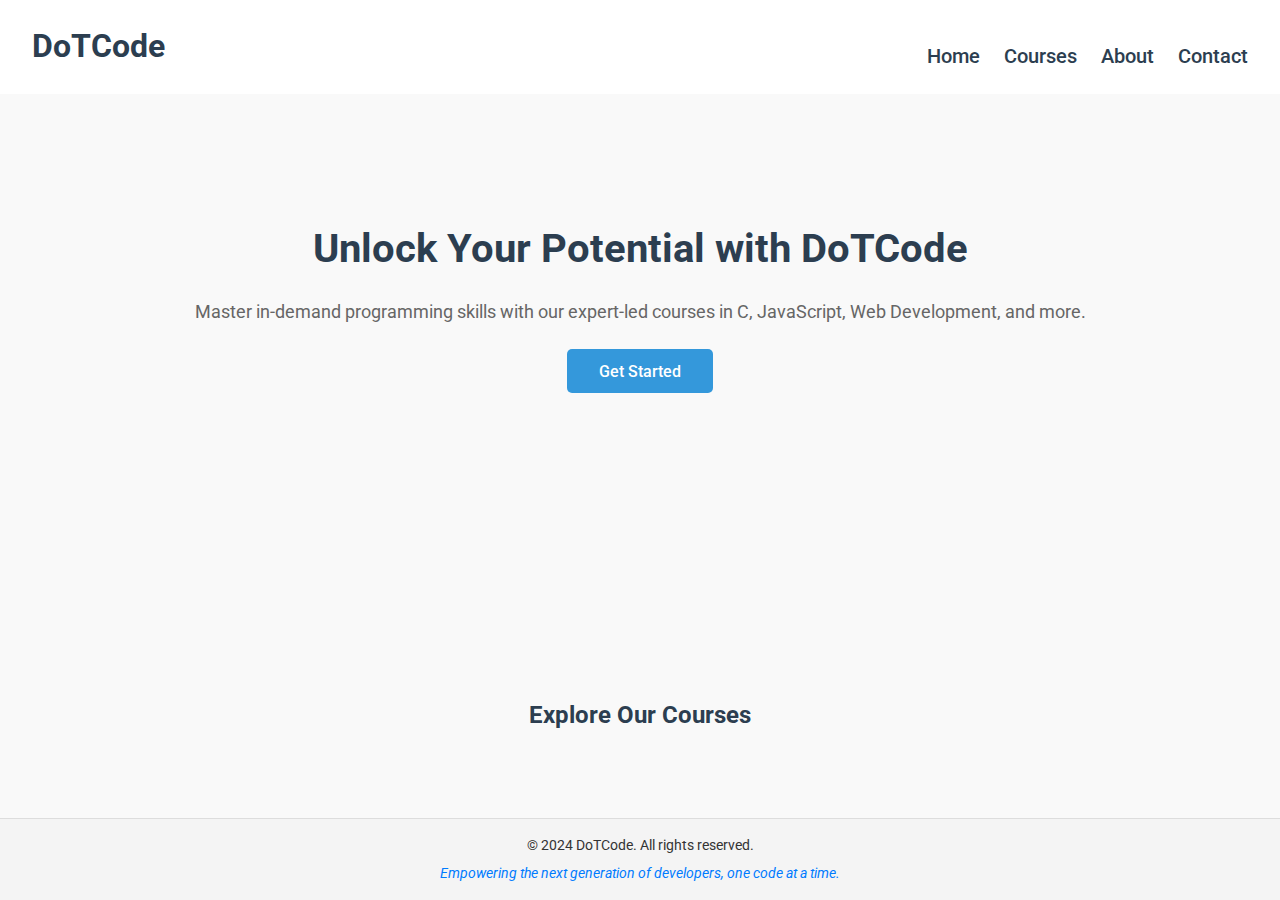
<file: DoTCode/index.html>
<!DOCTYPE html>
<html lang="en">
<head>
  <meta charset="UTF-8">
  <meta name="viewport" content="width=device-width, initial-scale=1.0">
  <title>DoTCode - Learn Programming</title>
  <link rel="stylesheet" href="styles.css">
  <link href="https://fonts.googleapis.com/css2?family=Roboto:wght@400;500;700&display=swap" rel="stylesheet">
</head>
<body>
  <!-- Navigation Bar -->
  <nav>
    <div class="container1">
      <h1 class="logo">DoTCode</h1>
      <ul class="nav-links">
        <li><a href="#home">Home</a></li>
        <li><a href="#courses" class="course">Courses</a></li>
        <li><a href="about.html">About</a></li>
        <li><a href="contact.html">Contact</a></li>
      </ul>
      <div class="menu-icon" onclick="openMenu()">☰</div>
    </div>
  </nav>

  <div class="overlay" id="overlay">
    <div class="close-btn" onclick="closeMenu()">✖</div>
    <a href="#home">Home</a>
    <a href="#courses">Courses</a>
    <a href="about.html">About</a>
    <a href="contact.html">Contact</a>
  </div>

  <!-- Hero Section -->
  <section id="home" class="hero">
    <div class="container">
      <h1>Unlock Your Potential with DoTCode</h1>
      <p>Master in-demand programming skills with our expert-led courses in C, JavaScript, Web Development, and more.</p>
      <a href="#courses" class="cta-button" id="getStartedBtn">Get Started</a>
    </div>
  </section>

  <!-- Course Cards Section -->
  <section id="courses" class="courses">
    <div class="container">
      <h2>Explore Our Courses</h2>
      <div class="course-grid" id="courseGrid">
        <!-- Course cards will be dynamically added here after sign-up -->
      </div>
    </div>
  </section>

  <!-- Sign-Up/Login Modal -->
  <div class="modal" id="authModal">
    <div class="modal-content">
      <span class="close-btn">&times;</span>
      <h2>Sign Up / Login</h2>
      <form id="authForm">
        <input type="email" id="email" placeholder="Enter your email" required>
        <input type="password" id="password" placeholder="Enter your password" required>
        <button type="submit" class="cta-button">Sign Up</button>
      </form>
      <p>Already have an account? <a href="#" id="switchToLogin">Login</a></p>
    </div>
  </div>

  <!-- Footer -->
<!-- Footer Section -->
<footer id="footer">
  <div class="footer-container">
    <p>&copy; 2024 DoTCode. All rights reserved.</p>
    <p>Empowering the next generation of developers, one code at a time.</p>
  </div>
</footer>


  <script src="script.js"></script>
</body>
</html>
</file>
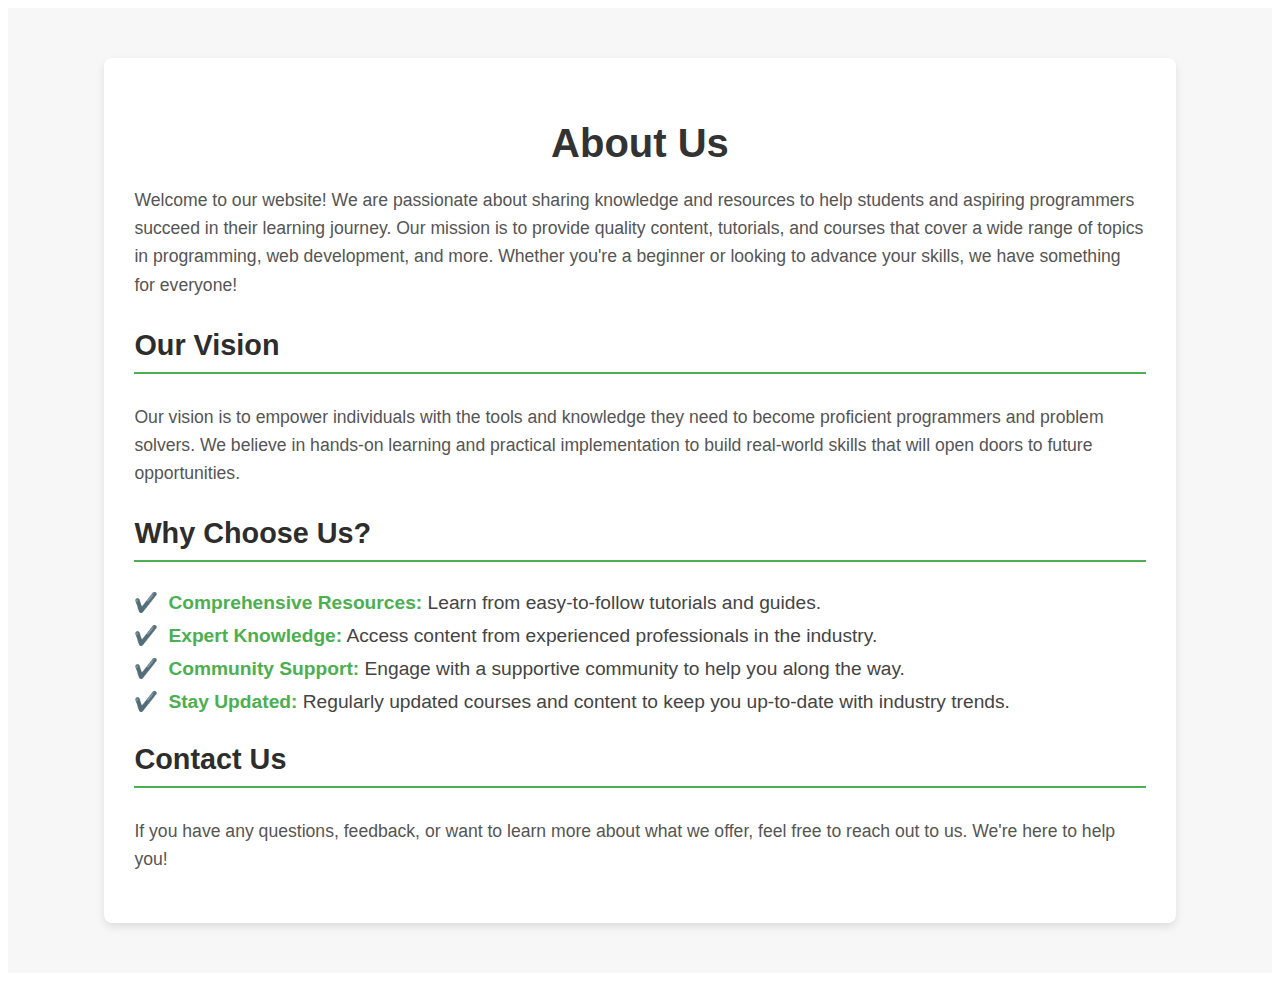
<file: DoTCode/about.html>
<!DOCTYPE html>
<html lang="en">
<head>
    <meta charset="UTF-8">
    <meta name="viewport" content="width=device-width, initial-scale=1.0">
    <title>About</title>
    <link rel="stylesheet" href="about.css">
</head>
<body>
    <section id="about">
        <div class="about-container">
          <h2>About Us</h2>
          <p>Welcome to our website! We are passionate about sharing knowledge and resources to help students and aspiring programmers succeed in their learning journey. Our mission is to provide quality content, tutorials, and courses that cover a wide range of topics in programming, web development, and more. Whether you're a beginner or looking to advance your skills, we have something for everyone!</p>
          
          <h3>Our Vision</h3>
          <p>Our vision is to empower individuals with the tools and knowledge they need to become proficient programmers and problem solvers. We believe in hands-on learning and practical implementation to build real-world skills that will open doors to future opportunities.</p>
          
          <h3>Why Choose Us?</h3>
          <ul>
            <li><strong>Comprehensive Resources:</strong> Learn from easy-to-follow tutorials and guides.</li>
            <li><strong>Expert Knowledge:</strong> Access content from experienced professionals in the industry.</li>
            <li><strong>Community Support:</strong> Engage with a supportive community to help you along the way.</li>
            <li><strong>Stay Updated:</strong> Regularly updated courses and content to keep you up-to-date with industry trends.</li>
          </ul>
          
          <h3>Contact Us</h3>
          <p>If you have any questions, feedback, or want to learn more about what we offer, feel free to reach out to us. We're here to help you!</p>
        </div>
      </section>
      
</body>
</html>
</file>
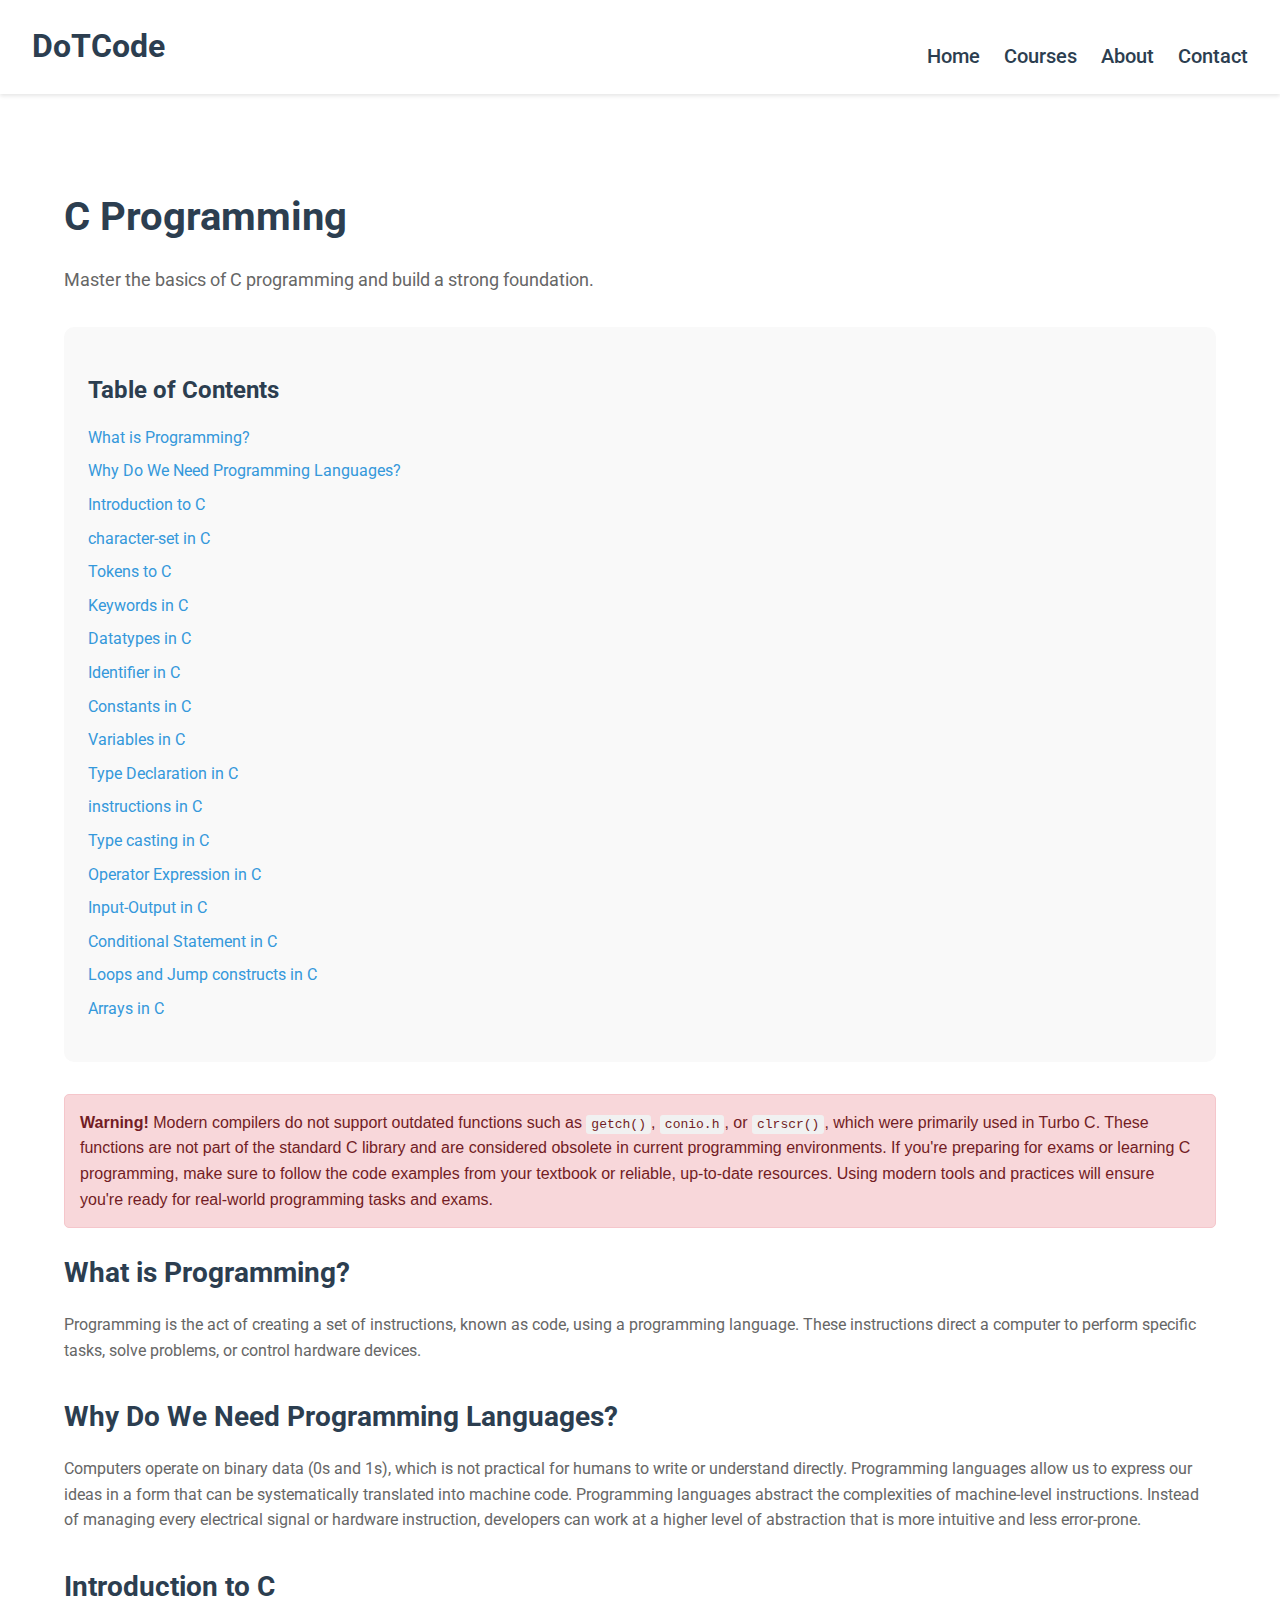
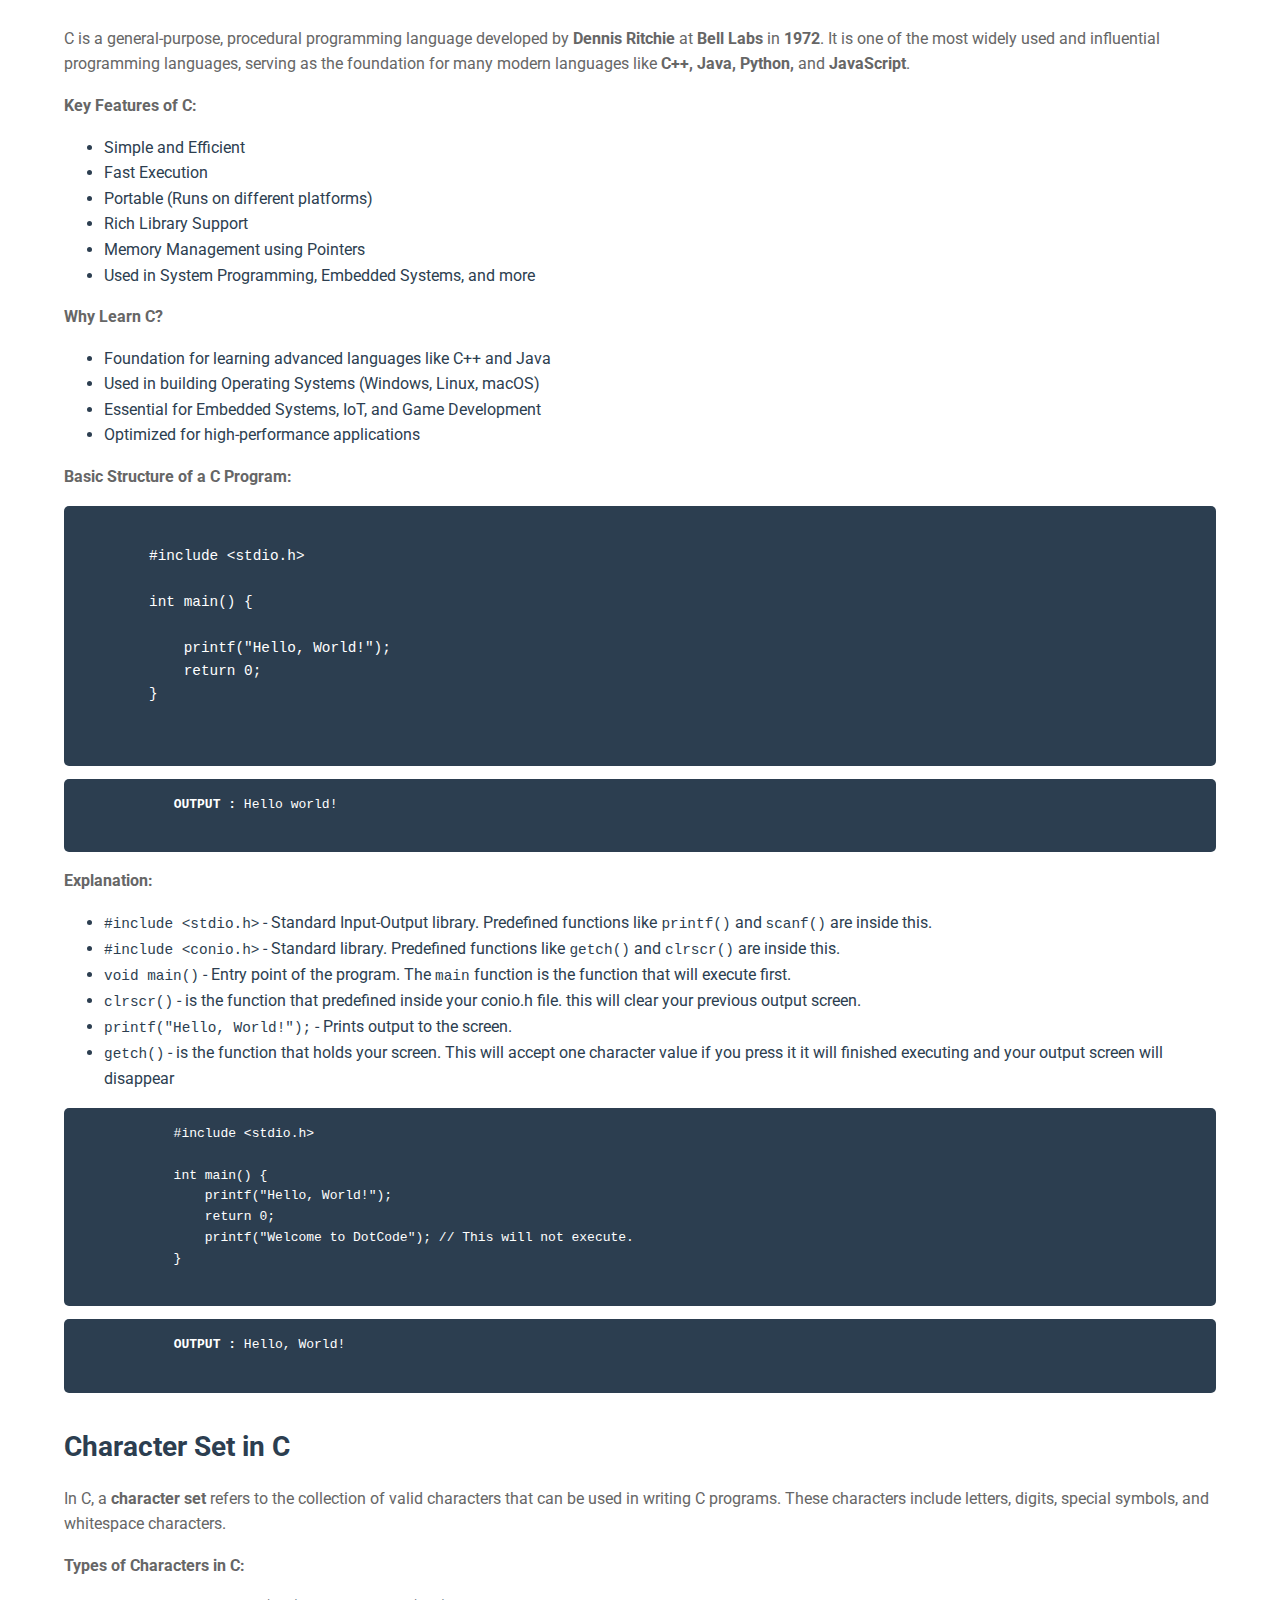
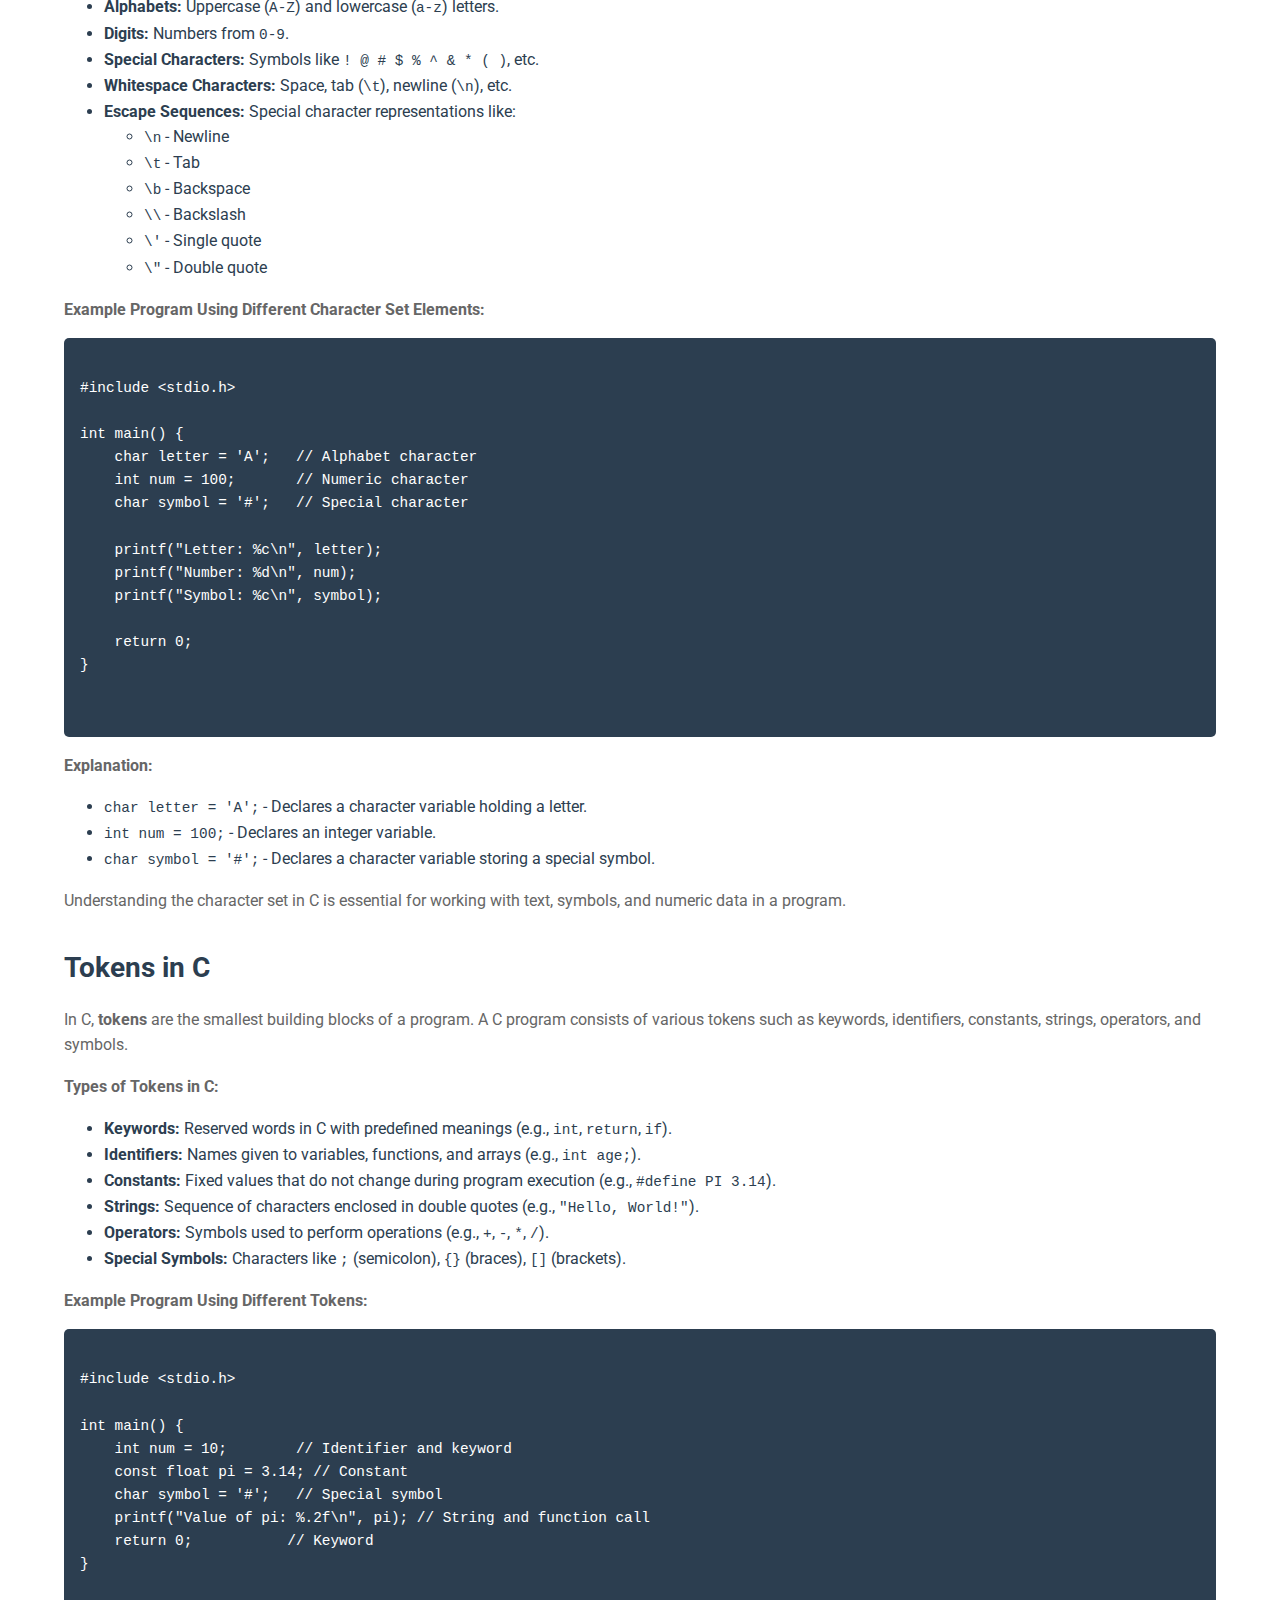
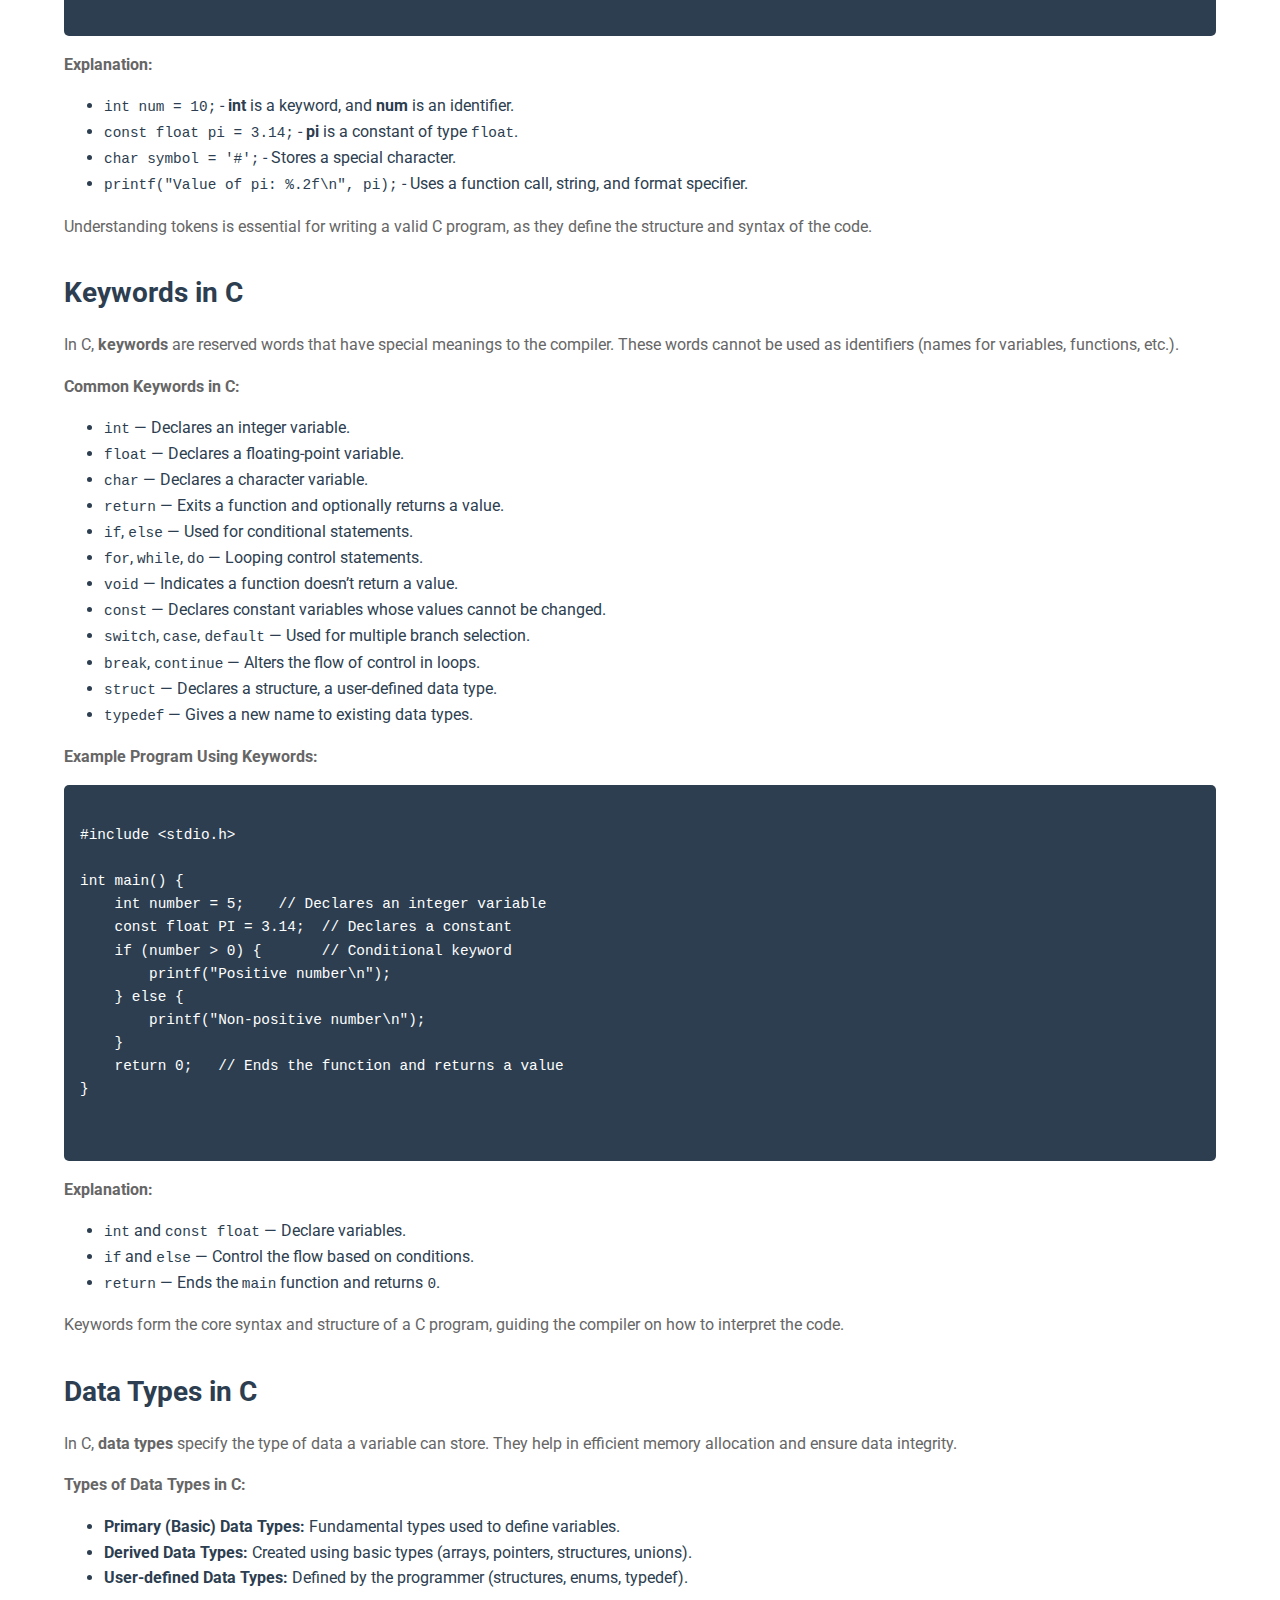
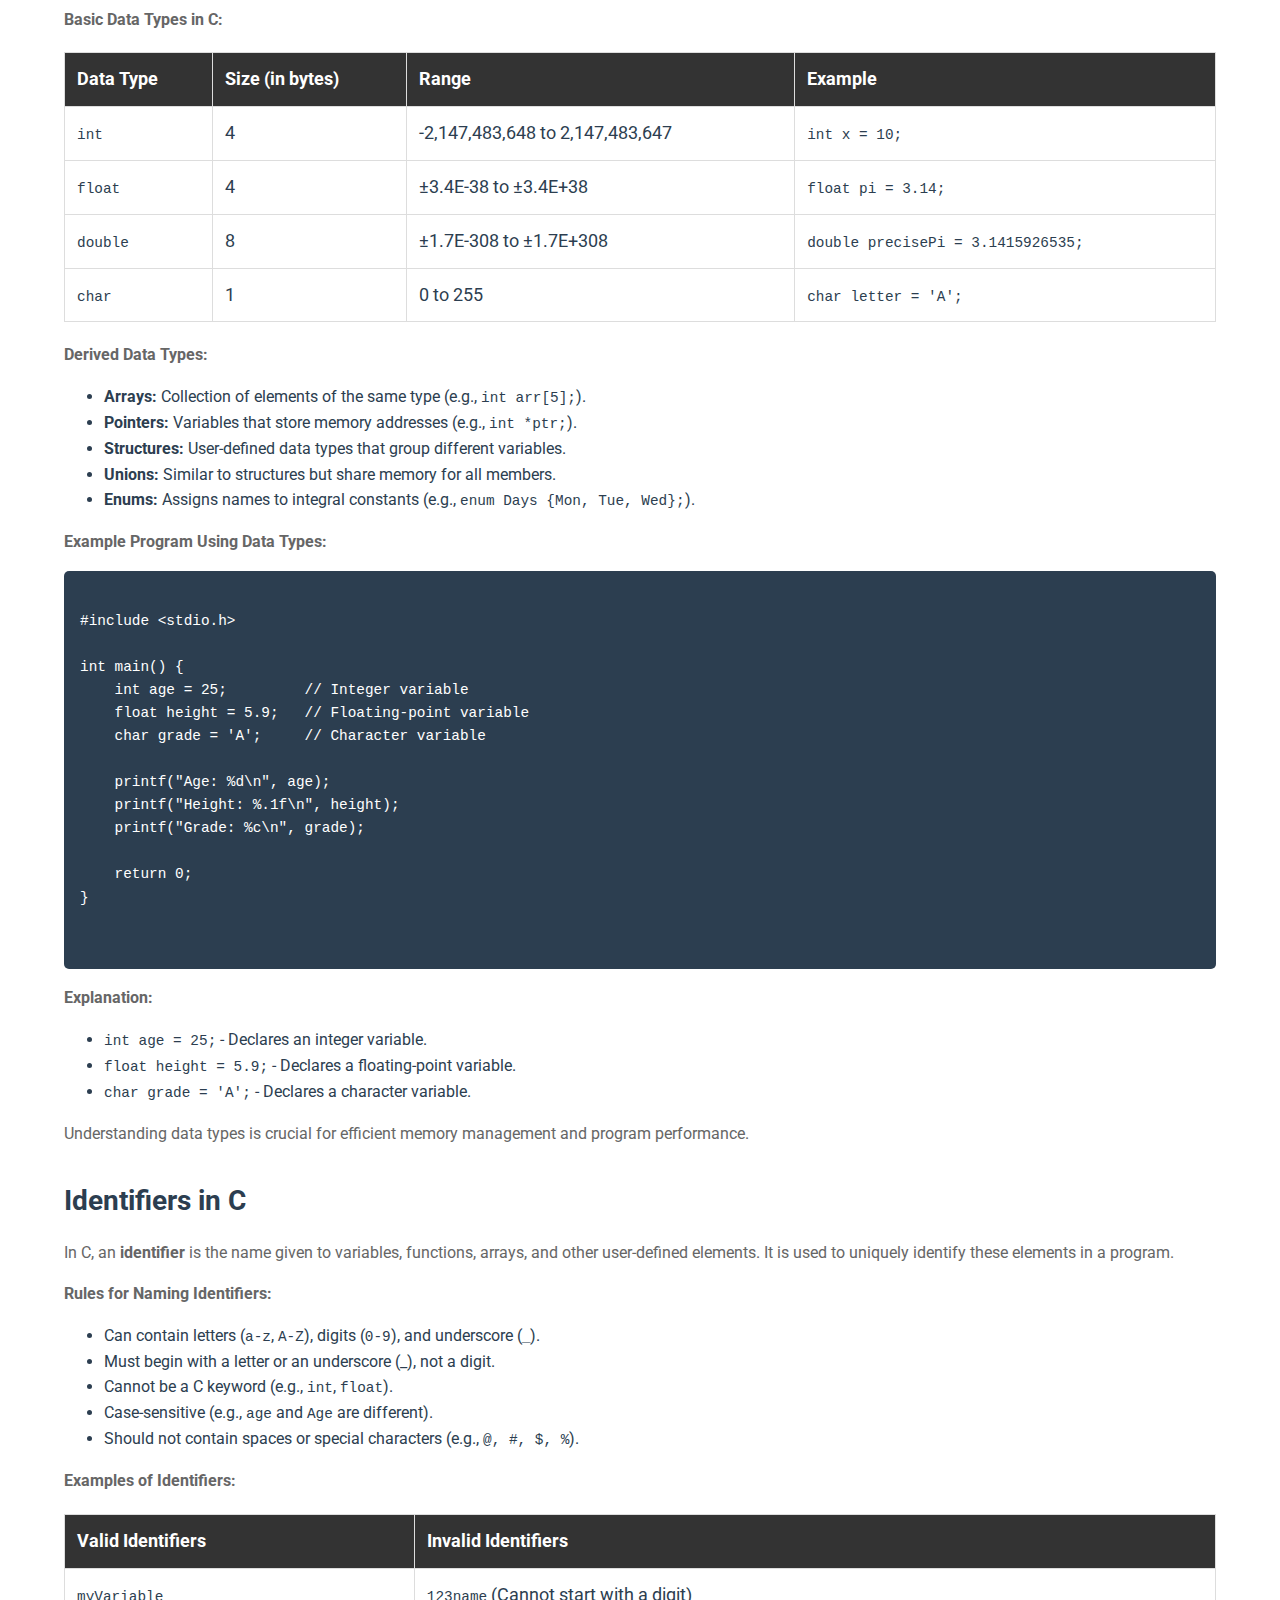
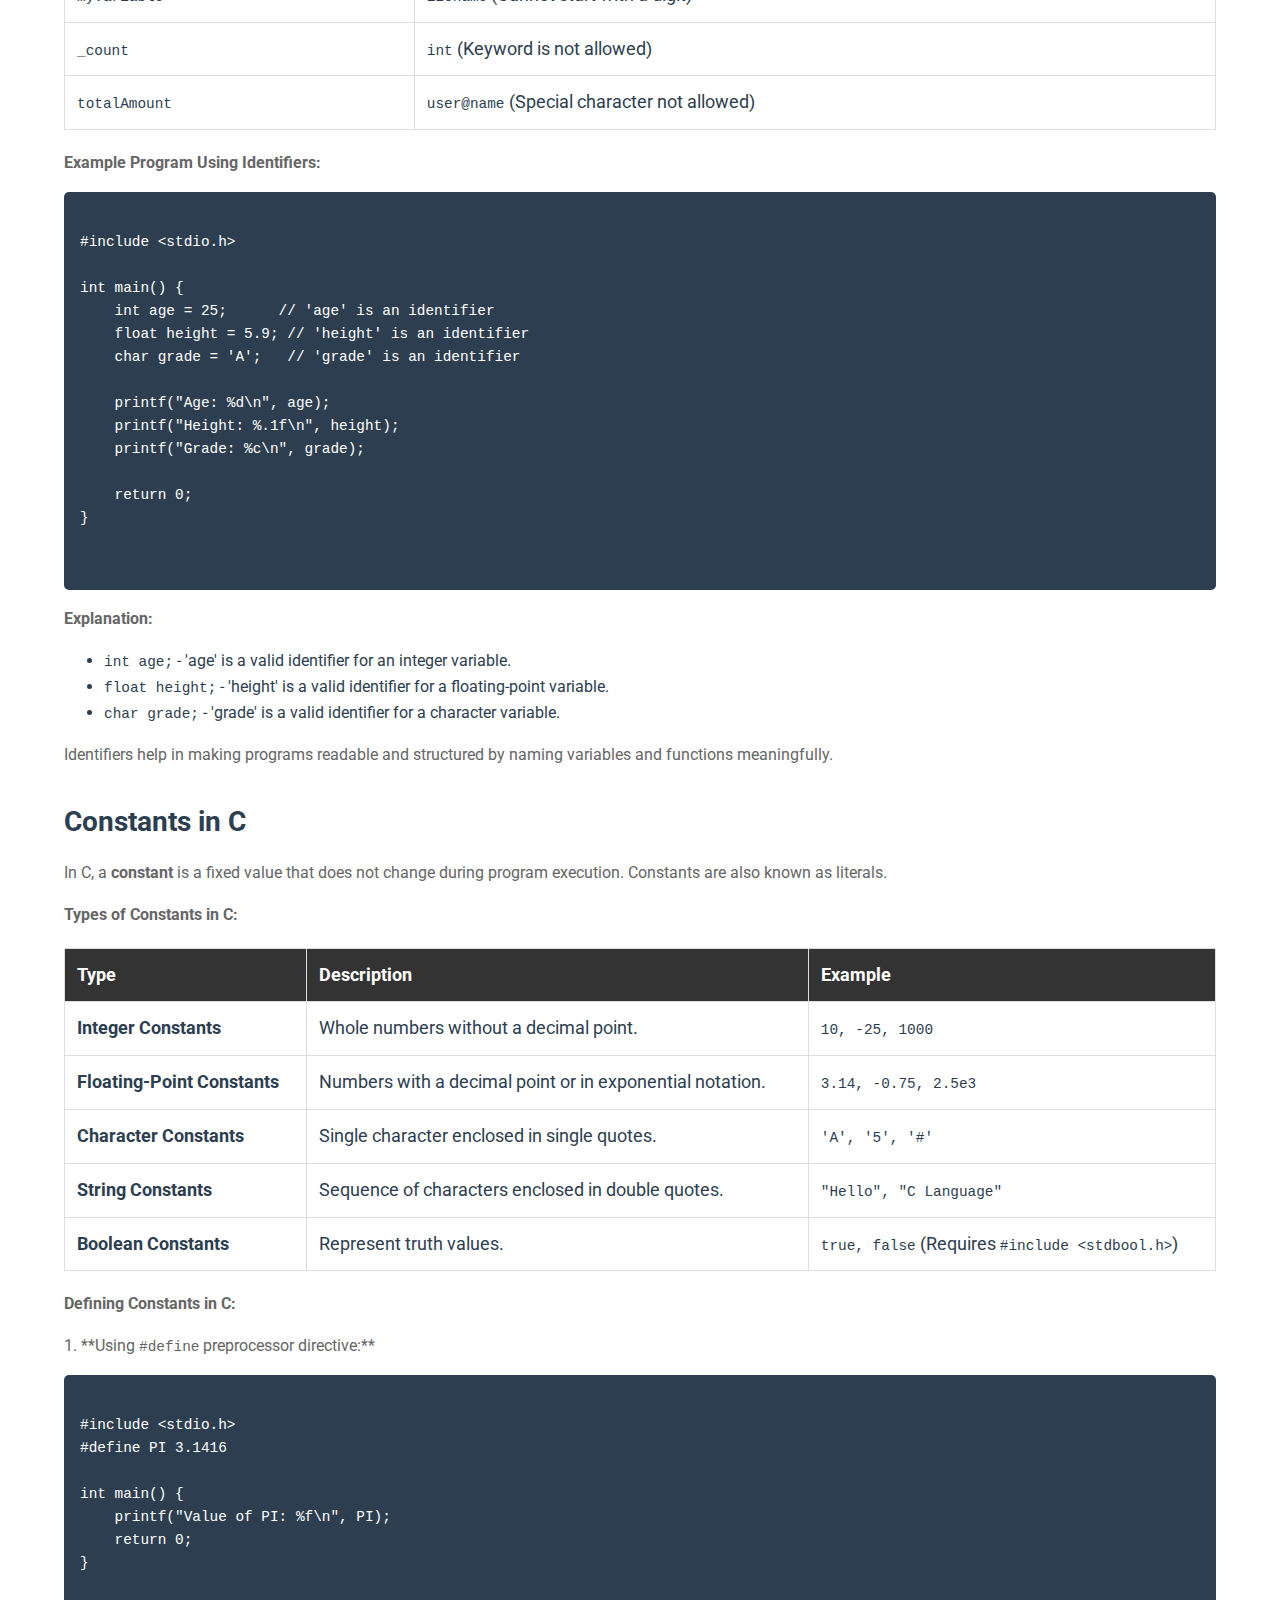
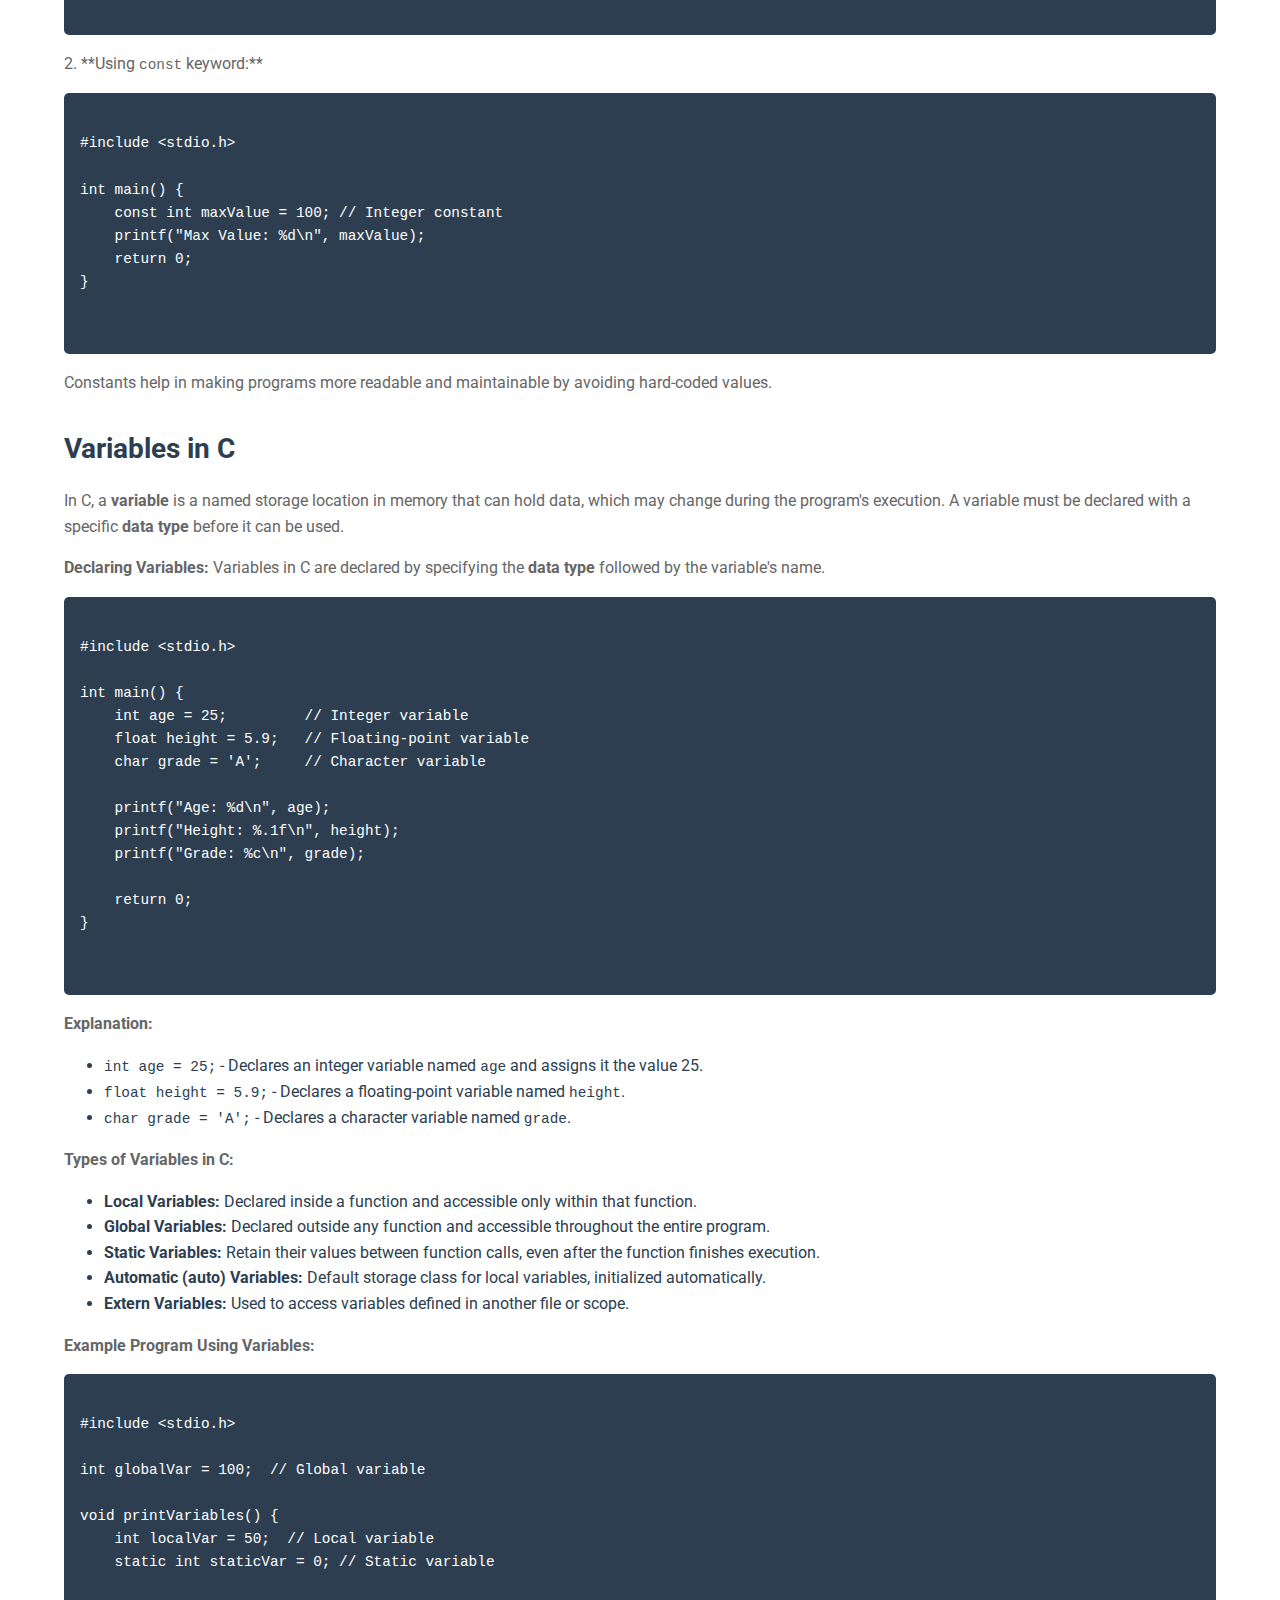
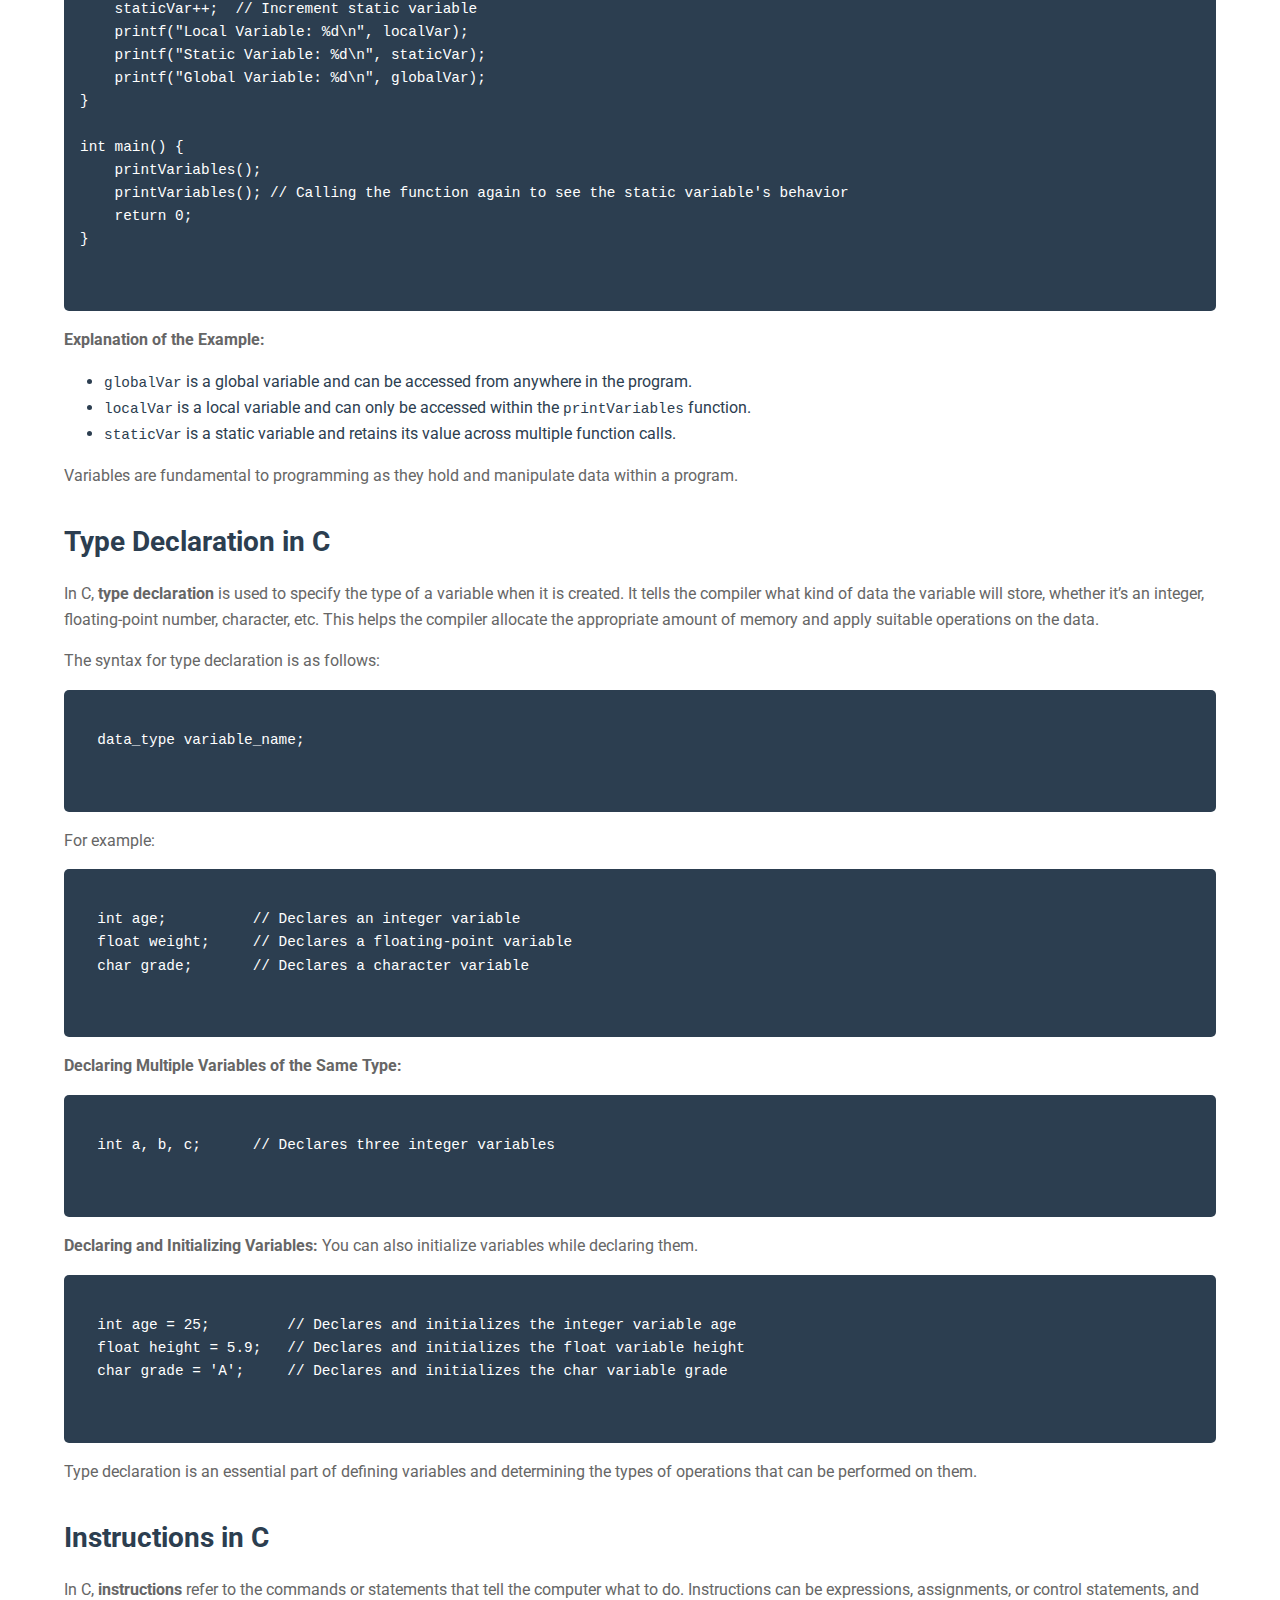
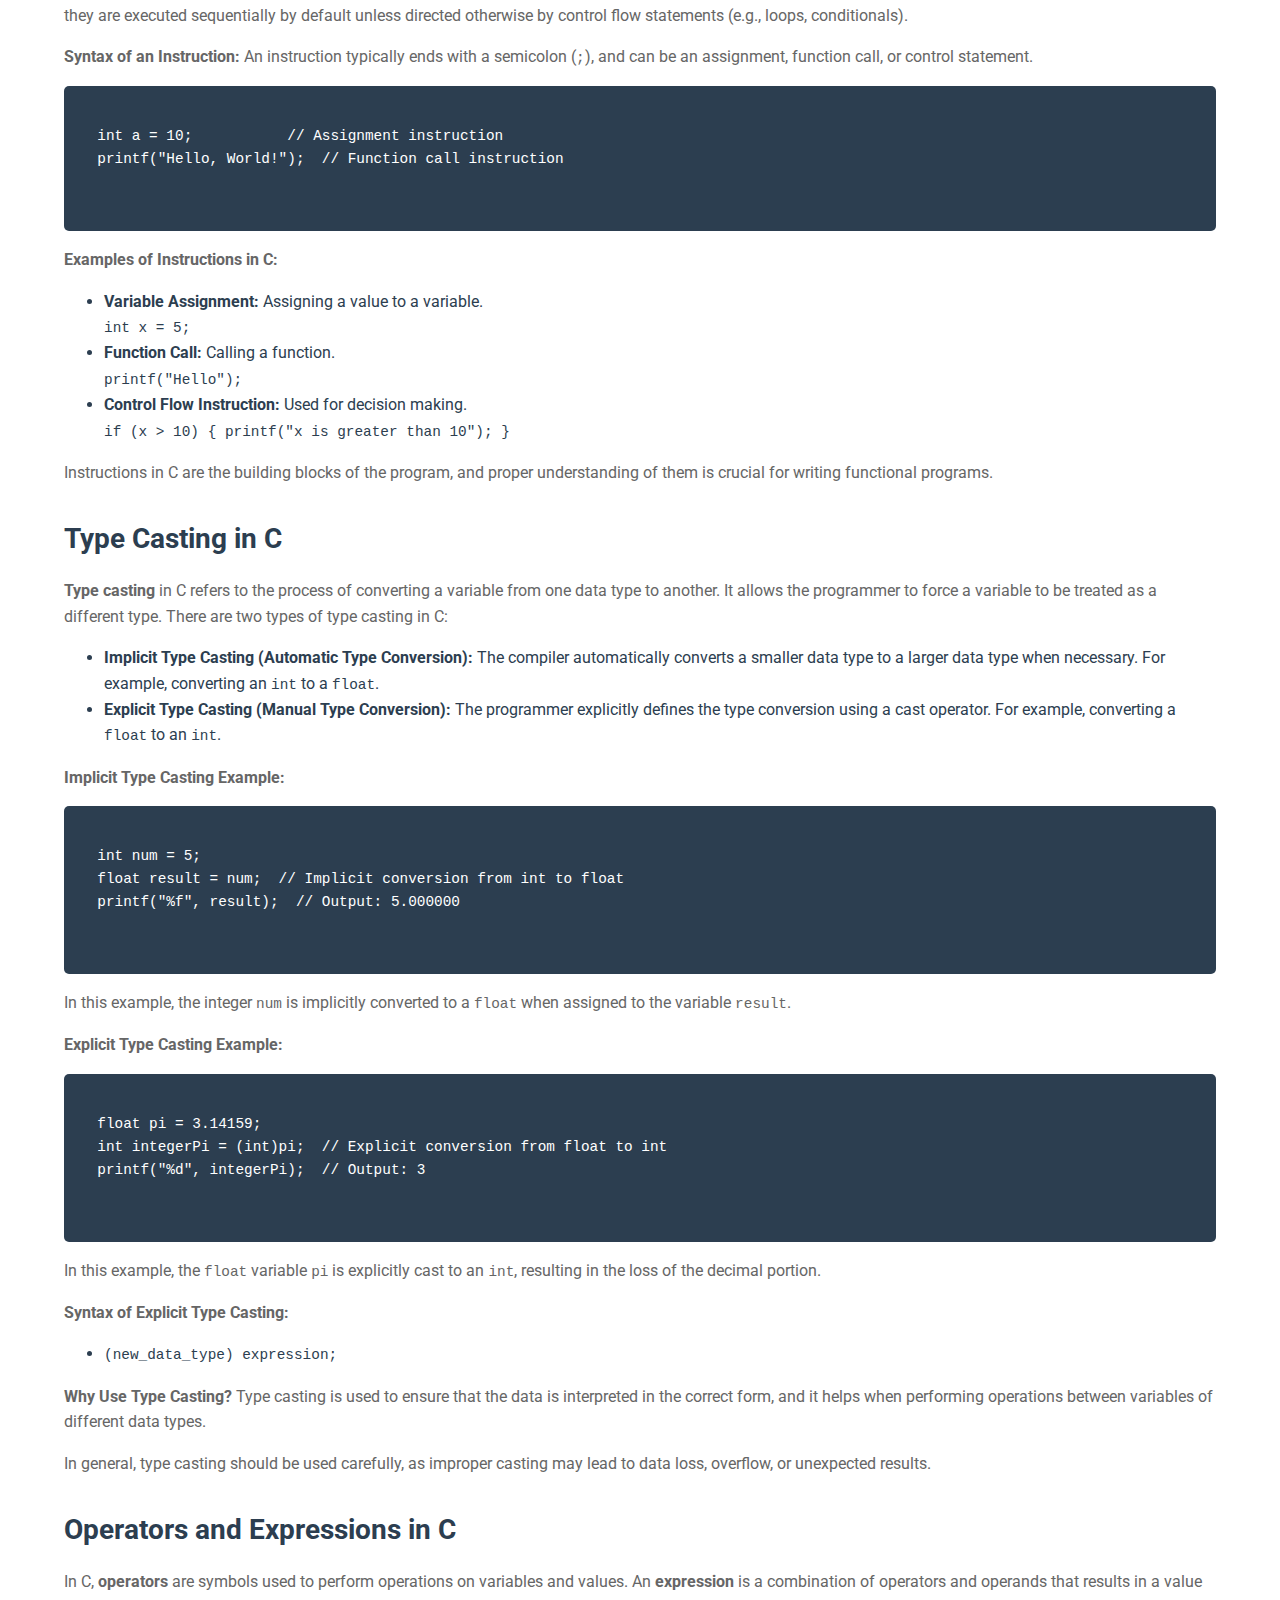
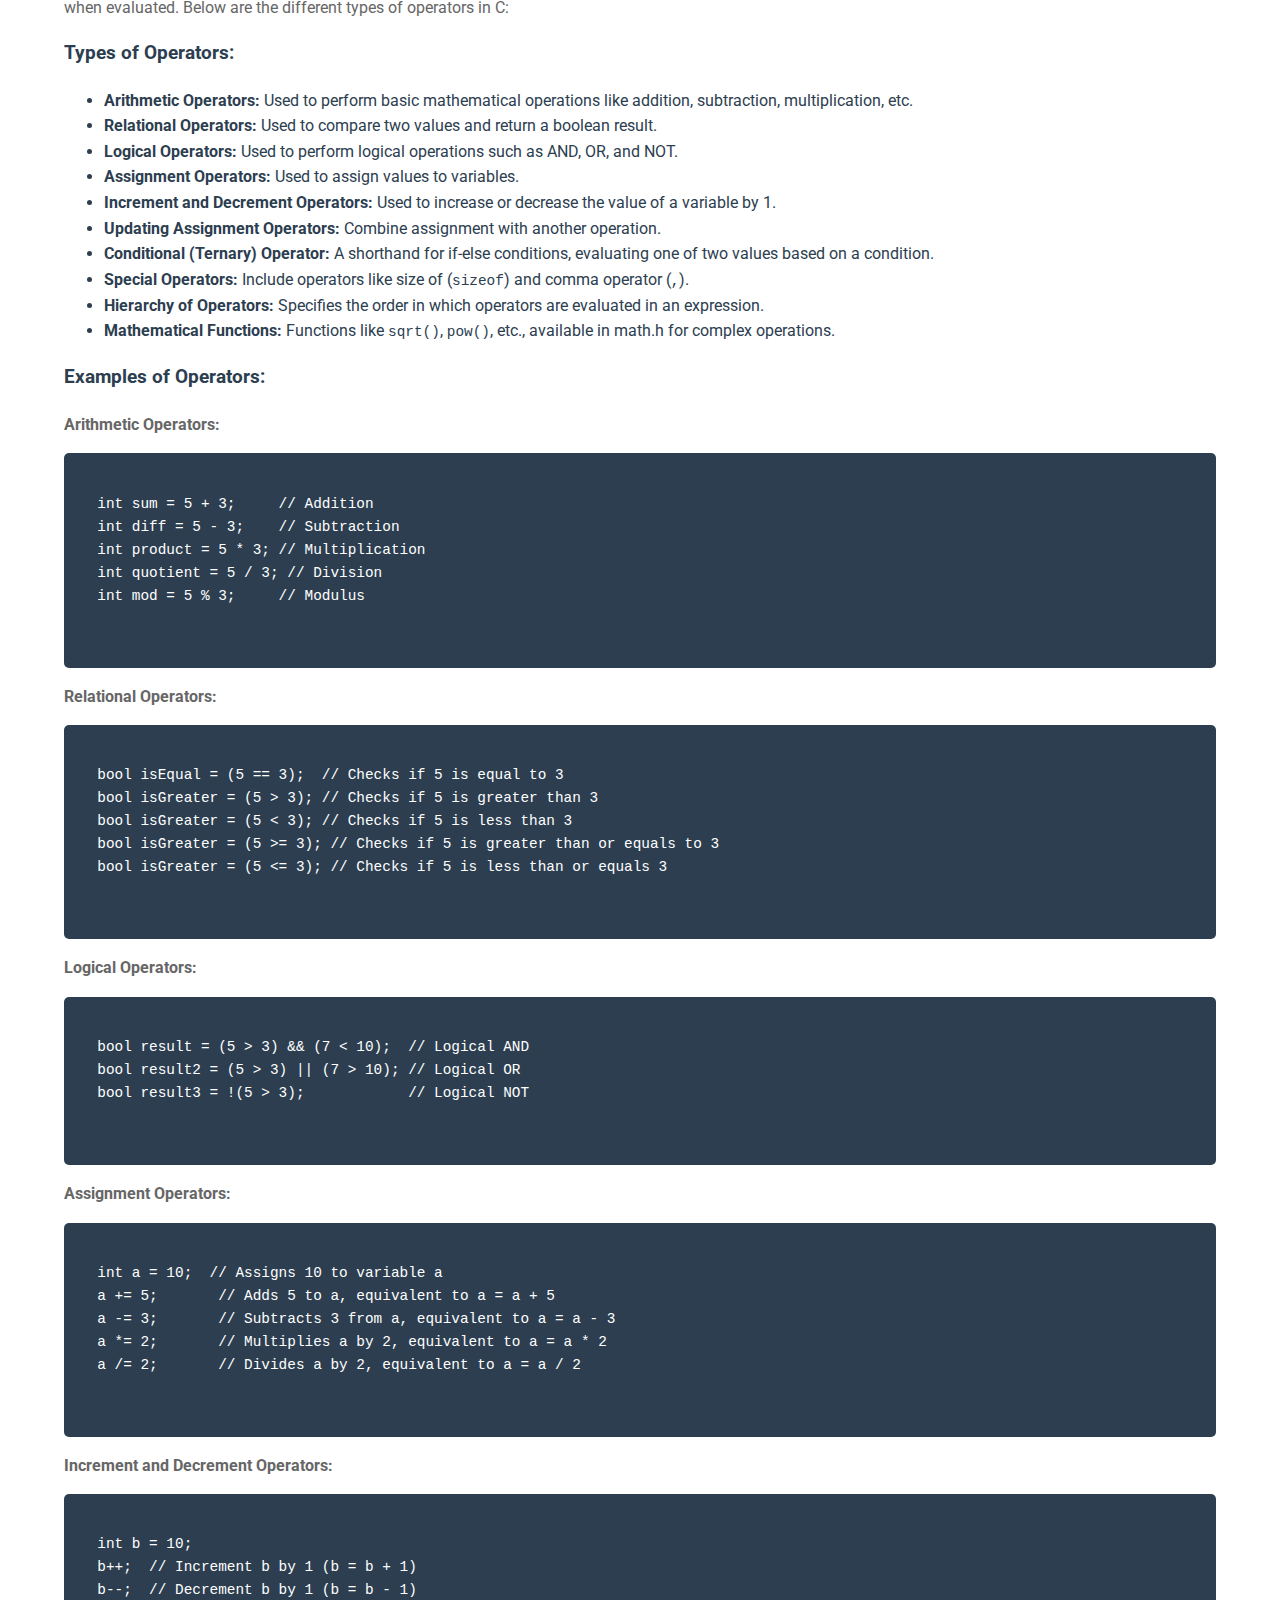
<file: DoTCode/c-programming.html>
<!DOCTYPE html>
<html lang="en">

<head>
  <meta charset="UTF-8">
  <meta name="viewport" content="width=device-width, initial-scale=1.0">
  <title>C Programming - DoTCode</title>
  <link rel="stylesheet" href="styles.css">
  <link href="https://fonts.googleapis.com/css2?family=Roboto:wght@400;500;700&display=swap" rel="stylesheet">
</head>

<body>
  <!-- Navigation Bar -->
  <nav>
    <div class="container1">
      <h1 class="logo">DoTCode</h1>
      <ul class="nav-links">
        <li><a href="index.html">Home</a></li>
        <li><a href="index.html#courses">Courses</a></li>
        <li><a href="#about">About</a></li>
        <li><a href="#contact">Contact</a></li>
      </ul>
    </div>
  </nav>

  <!-- Course Content Section -->
  <section class="course-content">
    <div class="container">
      <h1>C Programming</h1>
      <p class="course-description">Master the basics of C programming and build a strong foundation.</p>

      <!-- Table of Contents -->
      <div class="table-of-contents">
        <h2>Table of Contents</h2>
        <ul>
          <li><a href="#whatisprogramming">What is Programming?</a></li>
          <li><a href="#whyweneed">Why Do We Need Programming Languages?</a></li>
          <li><a href="#introduction">Introduction to C</a></li>
          <li><a href="#character-set">character-set in C</a></li>
          <li><a href="#tokens">Tokens to C</a></li>
          <li><a href="#keywords">Keywords in C</a></li>
          <li><a href="#data-types">Datatypes in C</a></li>
          <li><a href="#identifiers">Identifier in C</a></li>
          <li><a href="#constants">Constants in C</a></li>
          <li><a href="#variables"> Variables in C</a></li>
          <li><a href="#type-declaration">Type Declaration in C</a></li>
          <li><a href="#instructions">instructions in C</a></li>
          <li><a href="#type-casting">Type casting in C</a></li>
          <li><a href="#operators-expressions">Operator Expression in C</a></li>
          <li><a href="#input-output">Input-Output in C</a></li>
          <li><a href="#conditional-statements">Conditional Statement in C</a></li>
          <li><a href="#looping-jumping-constructs">Loops and Jump constructs in C</a></li>
          <li><a href="#arrays">Arrays in C</a></li>
        </ul>
      </div>

      <div class="alert">
        <strong>Warning!</strong> Modern compilers do not support outdated functions such as <code>getch()</code>,
        <code>conio.h</code>, or <code>clrscr()</code>, which were primarily used in Turbo C. These functions are not
        part of the standard C library and are considered obsolete in current programming environments. If you're
        preparing for exams or learning C programming, make sure to follow the code examples from your textbook or
        reliable, up-to-date resources. Using modern tools and practices will ensure you're ready for real-world
        programming tasks and exams.
      </div>

      <!-- Course Sections -->
      <div class="course-sections">
        <!-- What is Programming? -->
        <section id="whatisprogramming">
          <h2>What is Programming?</h2>
          <p>Programming is the act of creating a set of instructions, known as code, using a programming language.
            These instructions direct a computer to perform specific tasks, solve problems, or control hardware devices.
          </p>
        </section>

        <!-- Why Do We Need Programming Languages? -->
        <section id="whyweneed">
          <h2>Why Do We Need Programming Languages?</h2>
          <p>
            Computers operate on binary data (0s and 1s), which is not practical for humans to write or understand
            directly. Programming languages allow us to express our ideas in a form that can be systematically
            translated into machine code.
            Programming languages abstract the complexities of machine-level instructions. Instead of managing every
            electrical signal or hardware instruction, developers can work at a higher level of abstraction that is more
            intuitive and less error-prone.
          </p>
        </section>

        <!-- Introduction to C -->
        <section id="introduction">
          <h2>Introduction to C</h2>
          <p>
            C is a general-purpose, procedural programming language developed by
            <strong>Dennis Ritchie</strong> at <strong>Bell Labs</strong> in <strong>1972</strong>.
            It is one of the most widely used and influential programming languages,
            serving as the foundation for many modern languages like
            <strong>C++, Java, Python,</strong> and <strong>JavaScript</strong>.
          </p>

          <p>
            <strong>Key Features of C:</strong>
          <ul>
            <li>Simple and Efficient</li>
            <li>Fast Execution</li>
            <li>Portable (Runs on different platforms)</li>
            <li>Rich Library Support</li>
            <li>Memory Management using Pointers</li>
            <li>Used in System Programming, Embedded Systems, and more</li>
          </ul>
          </p>

          <p>
            <strong>Why Learn C?</strong>
          <ul>
            <li>Foundation for learning advanced languages like C++ and Java</li>
            <li>Used in building Operating Systems (Windows, Linux, macOS)</li>
            <li>Essential for Embedded Systems, IoT, and Game Development</li>
            <li>Optimized for high-performance applications</li>
          </ul>
          </p>

          <p>
            <strong>Basic Structure of a C Program:</strong>
          </p>

          <pre>
          <code>
        #include &lt;stdio.h&gt;

        int main() {
        
            printf("Hello, World!");
            return 0;
        }
          </code>
          </pre>

          <pre>
            <b>OUTPUT :</b> Hello world!
          </pre>

          <p>
            <strong>Explanation:</strong>
          <ul>
            <li><code>#include &lt;stdio.h&gt;</code> - Standard Input-Output library. Predefined functions like
              <code>printf()</code> and <code>scanf()</code> are inside this.
            </li>
            <li><code>#include &lt;conio.h&gt;</code> - Standard library. Predefined functions like <code>getch()</code>
              and <code>clrscr()</code> are inside this.</li>
            <li><code>void main()</code> - Entry point of the program. The <code>main</code> function is the function
              that will execute first.</li>
            <li><code>clrscr()</code> - is the function that predefined inside your conio.h file. this will clear your
              previous output screen.</li>
            <li><code>printf("Hello, World!");</code> - Prints output to the screen.</li>
            <li><code>getch()</code> - is the function that holds your screen. This will accept one character value if
              you press it it will finished executing and your output screen will disappear</li>
          </ul>
          </p>

          <pre>
            #include &lt;stdio.h&gt;
        
            int main() {
                printf("Hello, World!");
                return 0;
                printf("Welcome to DotCode"); // This will not execute.
            }
          </pre>

          <pre>
            <b>OUTPUT :</b> Hello, World!
          </pre>
        </section>
        <!-- Character Set in C -->
        <section id="character-set">
          <h2>Character Set in C</h2>
          <p>
            In C, a <strong>character set</strong> refers to the collection of valid characters
            that can be used in writing C programs. These characters include letters, digits,
            special symbols, and whitespace characters.
          </p>

          <p>
            <strong>Types of Characters in C:</strong>
          <ul>
            <li><strong>Alphabets:</strong> Uppercase (<code>A-Z</code>) and lowercase (<code>a-z</code>) letters.</li>
            <li><strong>Digits:</strong> Numbers from <code>0-9</code>.</li>
            <li><strong>Special Characters:</strong> Symbols like <code>! @ # $ % ^ & * ( )</code>, etc.</li>
            <li><strong>Whitespace Characters:</strong> Space, tab (<code>\t</code>), newline (<code>\n</code>), etc.
            </li>
            <li><strong>Escape Sequences:</strong> Special character representations like:
              <ul>
                <li><code>\n</code> - Newline</li>
                <li><code>\t</code> - Tab</li>
                <li><code>\b</code> - Backspace</li>
                <li><code>\\</code> - Backslash</li>
                <li><code>\'</code> - Single quote</li>
                <li><code>\"</code> - Double quote</li>
              </ul>
            </li>
          </ul>
          </p>

          <p>
            <strong>Example Program Using Different Character Set Elements:</strong>
          </p>

          <pre>
  <code>
#include &lt;stdio.h&gt;

int main() {
    char letter = 'A';   // Alphabet character
    int num = 100;       // Numeric character
    char symbol = '#';   // Special character

    printf("Letter: %c\n", letter);
    printf("Number: %d\n", num);
    printf("Symbol: %c\n", symbol);
    
    return 0;
}
  </code>
  </pre>

          <p>
            <strong>Explanation:</strong>
          <ul>
            <li><code>char letter = 'A';</code> - Declares a character variable holding a letter.</li>
            <li><code>int num = 100;</code> - Declares an integer variable.</li>
            <li><code>char symbol = '#';</code> - Declares a character variable storing a special symbol.</li>
          </ul>
          </p>

          <p>
            Understanding the character set in C is essential for working with text, symbols,
            and numeric data in a program.
          </p>
        </section>

        <!-- Tokens in C -->
        <section id="tokens">
          <h2>Tokens in C</h2>
          <p>
            In C, <strong>tokens</strong> are the smallest building blocks of a program.
            A C program consists of various tokens such as keywords, identifiers, constants,
            strings, operators, and symbols.
          </p>

          <p>
            <strong>Types of Tokens in C:</strong>
          <ul>
            <li><strong>Keywords:</strong> Reserved words in C with predefined meanings (e.g., <code>int</code>,
              <code>return</code>, <code>if</code>).
            </li>
            <li><strong>Identifiers:</strong> Names given to variables, functions, and arrays (e.g.,
              <code>int age;</code>).
            </li>
            <li><strong>Constants:</strong> Fixed values that do not change during program execution (e.g.,
              <code>#define PI 3.14</code>).
            </li>
            <li><strong>Strings:</strong> Sequence of characters enclosed in double quotes (e.g.,
              <code>"Hello, World!"</code>).
            </li>
            <li><strong>Operators:</strong> Symbols used to perform operations (e.g., <code>+</code>, <code>-</code>,
              <code>*</code>, <code>/</code>).
            </li>
            <li><strong>Special Symbols:</strong> Characters like <code>;</code> (semicolon), <code>{}</code> (braces),
              <code>[]</code> (brackets).
            </li>
          </ul>
          </p>

          <p>
            <strong>Example Program Using Different Tokens:</strong>
          </p>

          <pre>
  <code>
#include &lt;stdio.h&gt;

int main() {
    int num = 10;        // Identifier and keyword
    const float pi = 3.14; // Constant
    char symbol = '#';   // Special symbol
    printf("Value of pi: %.2f\n", pi); // String and function call
    return 0;           // Keyword
}
  </code>
  </pre>

          <p>
            <strong>Explanation:</strong>
          <ul>
            <li><code>int num = 10;</code> - <strong>int</strong> is a keyword, and <strong>num</strong> is an
              identifier.</li>
            <li><code>const float pi = 3.14;</code> - <strong>pi</strong> is a constant of type <code>float</code>.</li>
            <li><code>char symbol = '#';</code> - Stores a special character.</li>
            <li><code>printf("Value of pi: %.2f\n", pi);</code> - Uses a function call, string, and format specifier.
            </li>
          </ul>
          </p>

          <p>
            Understanding tokens is essential for writing a valid C program, as they define
            the structure and syntax of the code.
          </p>
        </section>
        <!-- Keywords in C -->
        <section id="keywords">
          <h2>Keywords in C</h2>
          <p>
            In C, <strong>keywords</strong> are reserved words that have special meanings to the compiler.
            These words cannot be used as identifiers (names for variables, functions, etc.).
          </p>

          <p>
            <strong>Common Keywords in C:</strong>
          <ul>
            <li><code>int</code> — Declares an integer variable.</li>
            <li><code>float</code> — Declares a floating-point variable.</li>
            <li><code>char</code> — Declares a character variable.</li>
            <li><code>return</code> — Exits a function and optionally returns a value.</li>
            <li><code>if</code>, <code>else</code> — Used for conditional statements.</li>
            <li><code>for</code>, <code>while</code>, <code>do</code> — Looping control statements.</li>
            <li><code>void</code> — Indicates a function doesn’t return a value.</li>
            <li><code>const</code> — Declares constant variables whose values cannot be changed.</li>
            <li><code>switch</code>, <code>case</code>, <code>default</code> — Used for multiple branch selection.</li>
            <li><code>break</code>, <code>continue</code> — Alters the flow of control in loops.</li>
            <li><code>struct</code> — Declares a structure, a user-defined data type.</li>
            <li><code>typedef</code> — Gives a new name to existing data types.</li>
          </ul>
          </p>

          <p>
            <strong>Example Program Using Keywords:</strong>
          </p>

          <pre>
  <code>
#include &lt;stdio.h&gt;

int main() {
    int number = 5;    // Declares an integer variable
    const float PI = 3.14;  // Declares a constant
    if (number > 0) {       // Conditional keyword
        printf("Positive number\n");
    } else {
        printf("Non-positive number\n");
    }
    return 0;   // Ends the function and returns a value
}
  </code>
  </pre>

          <p>
            <strong>Explanation:</strong>
          <ul>
            <li><code>int</code> and <code>const float</code> — Declare variables.</li>
            <li><code>if</code> and <code>else</code> — Control the flow based on conditions.</li>
            <li><code>return</code> — Ends the <code>main</code> function and returns <code>0</code>.</li>
          </ul>
          </p>

          <p>
            Keywords form the core syntax and structure of a C program, guiding the compiler on how to interpret the
            code.
          </p>
        </section>

        <!-- Data Types in C -->
        <section id="data-types">
          <h2>Data Types in C</h2>
          <p>
            In C, <strong>data types</strong> specify the type of data a variable can store.
            They help in efficient memory allocation and ensure data integrity.
          </p>

          <p>
            <strong>Types of Data Types in C:</strong>
          <ul>
            <li><strong>Primary (Basic) Data Types:</strong> Fundamental types used to define variables.</li>
            <li><strong>Derived Data Types:</strong> Created using basic types (arrays, pointers, structures, unions).
            </li>
            <li><strong>User-defined Data Types:</strong> Defined by the programmer (structures, enums, typedef).</li>
          </ul>
          </p>

          <p>
            <strong>Basic Data Types in C:</strong>
          </p>

          <table border="1">
            <tr>
              <th>Data Type</th>
              <th>Size (in bytes)</th>
              <th>Range</th>
              <th>Example</th>
            </tr>
            <tr>
              <td><code>int</code></td>
              <td>4</td>
              <td>-2,147,483,648 to 2,147,483,647</td>
              <td><code>int x = 10;</code></td>
            </tr>
            <tr>
              <td><code>float</code></td>
              <td>4</td>
              <td>±3.4E-38 to ±3.4E+38</td>
              <td><code>float pi = 3.14;</code></td>
            </tr>
            <tr>
              <td><code>double</code></td>
              <td>8</td>
              <td>±1.7E-308 to ±1.7E+308</td>
              <td><code>double precisePi = 3.1415926535;</code></td>
            </tr>
            <tr>
              <td><code>char</code></td>
              <td>1</td>
              <td>0 to 255</td>
              <td><code>char letter = 'A';</code></td>
            </tr>
          </table>

          <p>
            <strong>Derived Data Types:</strong>
          <ul>
            <li><strong>Arrays:</strong> Collection of elements of the same type (e.g., <code>int arr[5];</code>).</li>
            <li><strong>Pointers:</strong> Variables that store memory addresses (e.g., <code>int *ptr;</code>).</li>
            <li><strong>Structures:</strong> User-defined data types that group different variables.</li>
            <li><strong>Unions:</strong> Similar to structures but share memory for all members.</li>
            <li><strong>Enums:</strong> Assigns names to integral constants (e.g.,
              <code>enum Days {Mon, Tue, Wed};</code>).
            </li>
          </ul>
          </p>

          <p>
            <strong>Example Program Using Data Types:</strong>
          </p>

          <pre>
  <code>
#include &lt;stdio.h&gt;

int main() {
    int age = 25;         // Integer variable
    float height = 5.9;   // Floating-point variable
    char grade = 'A';     // Character variable

    printf("Age: %d\n", age);
    printf("Height: %.1f\n", height);
    printf("Grade: %c\n", grade);

    return 0;
}
  </code>
  </pre>

          <p>
            <strong>Explanation:</strong>
          <ul>
            <li><code>int age = 25;</code> - Declares an integer variable.</li>
            <li><code>float height = 5.9;</code> - Declares a floating-point variable.</li>
            <li><code>char grade = 'A';</code> - Declares a character variable.</li>
          </ul>
          </p>

          <p>
            Understanding data types is crucial for efficient memory management and program performance.
          </p>
        </section>
        <!-- Identifiers in C -->
        <section id="identifiers">
          <h2>Identifiers in C</h2>
          <p>
            In C, an <strong>identifier</strong> is the name given to variables, functions, arrays, and other
            user-defined elements.
            It is used to uniquely identify these elements in a program.
          </p>

          <p>
            <strong>Rules for Naming Identifiers:</strong>
          <ul>
            <li>Can contain letters (<code>a-z</code>, <code>A-Z</code>), digits (<code>0-9</code>), and underscore
              (<code>_</code>).</li>
            <li>Must begin with a letter or an underscore (_), not a digit.</li>
            <li>Cannot be a C keyword (e.g., <code>int</code>, <code>float</code>).</li>
            <li>Case-sensitive (e.g., <code>age</code> and <code>Age</code> are different).</li>
            <li>Should not contain spaces or special characters (e.g., <code>@, #, $, %</code>).</li>
          </ul>
          </p>

          <p>
            <strong>Examples of Identifiers:</strong>
          </p>

          <table border="1">
            <tr>
              <th>Valid Identifiers</th>
              <th>Invalid Identifiers</th>
            </tr>
            <tr>
              <td><code>myVariable</code></td>
              <td><code>123name</code> (Cannot start with a digit)</td>
            </tr>
            <tr>
              <td><code>_count</code></td>
              <td><code>int</code> (Keyword is not allowed)</td>
            </tr>
            <tr>
              <td><code>totalAmount</code></td>
              <td><code>user@name</code> (Special character not allowed)</td>
            </tr>
          </table>

          <p>
            <strong>Example Program Using Identifiers:</strong>
          </p>

          <pre>
  <code>
#include &lt;stdio.h&gt;

int main() {
    int age = 25;      // 'age' is an identifier
    float height = 5.9; // 'height' is an identifier
    char grade = 'A';   // 'grade' is an identifier

    printf("Age: %d\n", age);
    printf("Height: %.1f\n", height);
    printf("Grade: %c\n", grade);

    return 0;
}
  </code>
  </pre>

          <p>
            <strong>Explanation:</strong>
          <ul>
            <li><code>int age;</code> - 'age' is a valid identifier for an integer variable.</li>
            <li><code>float height;</code> - 'height' is a valid identifier for a floating-point variable.</li>
            <li><code>char grade;</code> - 'grade' is a valid identifier for a character variable.</li>
          </ul>
          </p>

          <p>
            Identifiers help in making programs readable and structured by naming variables and functions meaningfully.
          </p>
        </section>
        <!-- Constants in C -->
        <section id="constants">
          <h2>Constants in C</h2>
          <p>
            In C, a <strong>constant</strong> is a fixed value that does not change during program execution.
            Constants are also known as literals.
          </p>

          <p>
            <strong>Types of Constants in C:</strong>
          </p>

          <table border="1">
            <tr>
              <th>Type</th>
              <th>Description</th>
              <th>Example</th>
            </tr>
            <tr>
              <td><strong>Integer Constants</strong></td>
              <td>Whole numbers without a decimal point.</td>
              <td><code>10, -25, 1000</code></td>
            </tr>
            <tr>
              <td><strong>Floating-Point Constants</strong></td>
              <td>Numbers with a decimal point or in exponential notation.</td>
              <td><code>3.14, -0.75, 2.5e3</code></td>
            </tr>
            <tr>
              <td><strong>Character Constants</strong></td>
              <td>Single character enclosed in single quotes.</td>
              <td><code>'A', '5', '#'</code></td>
            </tr>
            <tr>
              <td><strong>String Constants</strong></td>
              <td>Sequence of characters enclosed in double quotes.</td>
              <td><code>"Hello", "C Language"</code></td>
            </tr>
            <tr>
              <td><strong>Boolean Constants</strong></td>
              <td>Represent truth values.</td>
              <td><code>true, false</code> (Requires <code>#include &lt;stdbool.h&gt;</code>)</td>
            </tr>
          </table>

          <p>
            <strong>Defining Constants in C:</strong>
          </p>

          <p>
            1. **Using <code>#define</code> preprocessor directive:**
          </p>

          <pre>
  <code>
#include &lt;stdio.h&gt;
#define PI 3.1416

int main() {
    printf("Value of PI: %f\n", PI);
    return 0;
}
  </code>
  </pre>

          <p>
            2. **Using <code>const</code> keyword:**
          </p>

          <pre>
  <code>
#include &lt;stdio.h&gt;

int main() {
    const int maxValue = 100; // Integer constant
    printf("Max Value: %d\n", maxValue);
    return 0;
}
  </code>
  </pre>

          <p>
            Constants help in making programs more readable and maintainable by avoiding hard-coded values.
          </p>
        </section>
        <!-- Variables in C -->
        <section id="variables">
          <h2>Variables in C</h2>
          <p>
            In C, a <strong>variable</strong> is a named storage location in memory that can hold data, which may change
            during the program's execution.
            A variable must be declared with a specific <strong>data type</strong> before it can be used.
          </p>

          <p>
            <strong>Declaring Variables:</strong> Variables in C are declared by specifying the <strong>data
              type</strong> followed by the variable's name.
          </p>

          <pre>
  <code>
#include &lt;stdio.h&gt;

int main() {
    int age = 25;         // Integer variable
    float height = 5.9;   // Floating-point variable
    char grade = 'A';     // Character variable

    printf("Age: %d\n", age);
    printf("Height: %.1f\n", height);
    printf("Grade: %c\n", grade);

    return 0;
}
  </code>
  </pre>

          <p>
            <strong>Explanation:</strong>
          <ul>
            <li><code>int age = 25;</code> - Declares an integer variable named <code>age</code> and assigns it the
              value 25.</li>
            <li><code>float height = 5.9;</code> - Declares a floating-point variable named <code>height</code>.</li>
            <li><code>char grade = 'A';</code> - Declares a character variable named <code>grade</code>.</li>
          </ul>
          </p>

          <p>
            <strong>Types of Variables in C:</strong>
          <ul>
            <li><strong>Local Variables:</strong> Declared inside a function and accessible only within that function.
            </li>
            <li><strong>Global Variables:</strong> Declared outside any function and accessible throughout the entire
              program.</li>
            <li><strong>Static Variables:</strong> Retain their values between function calls, even after the function
              finishes execution.</li>
            <li><strong>Automatic (auto) Variables:</strong> Default storage class for local variables, initialized
              automatically.</li>
            <li><strong>Extern Variables:</strong> Used to access variables defined in another file or scope.</li>
          </ul>
          </p>

          <p>
            <strong>Example Program Using Variables:</strong>
          </p>

          <pre>
  <code>
#include &lt;stdio.h&gt;

int globalVar = 100;  // Global variable

void printVariables() {
    int localVar = 50;  // Local variable
    static int staticVar = 0; // Static variable

    staticVar++;  // Increment static variable
    printf("Local Variable: %d\n", localVar);
    printf("Static Variable: %d\n", staticVar);
    printf("Global Variable: %d\n", globalVar);
}

int main() {
    printVariables();
    printVariables(); // Calling the function again to see the static variable's behavior
    return 0;
}
  </code>
  </pre>

          <p>
            <strong>Explanation of the Example:</strong>
          <ul>
            <li><code>globalVar</code> is a global variable and can be accessed from anywhere in the program.</li>
            <li><code>localVar</code> is a local variable and can only be accessed within the
              <code>printVariables</code> function.
            </li>
            <li><code>staticVar</code> is a static variable and retains its value across multiple function calls.</li>
          </ul>
          </p>

          <p>
            Variables are fundamental to programming as they hold and manipulate data within a program.
          </p>
        </section>
        <!-- Type Declaration in C -->
        <section id="type-declaration">
          <h2>Type Declaration in C</h2>
          <p>
            In C, <strong>type declaration</strong> is used to specify the type of a variable when it is created. It
            tells the compiler what kind of data the variable will store, whether it’s an integer, floating-point
            number, character, etc.
            This helps the compiler allocate the appropriate amount of memory and apply suitable operations on the data.
          </p>

          <p>
            The syntax for type declaration is as follows:
          </p>

          <pre>
  <code>
  data_type variable_name;
  </code>
  </pre>

          <p>
            For example:
          </p>

          <pre>
  <code>
  int age;          // Declares an integer variable
  float weight;     // Declares a floating-point variable
  char grade;       // Declares a character variable
  </code>
  </pre>

          <p>
            <strong>Declaring Multiple Variables of the Same Type:</strong>
          </p>

          <pre>
  <code>
  int a, b, c;      // Declares three integer variables
  </code>
  </pre>

          <p>
            <strong>Declaring and Initializing Variables:</strong> You can also initialize variables while declaring
            them.
          </p>

          <pre>
  <code>
  int age = 25;         // Declares and initializes the integer variable age
  float height = 5.9;   // Declares and initializes the float variable height
  char grade = 'A';     // Declares and initializes the char variable grade
  </code>
  </pre>

          <p>
            Type declaration is an essential part of defining variables and determining the types of operations that can
            be performed on them.
          </p>
        </section>

        <!-- Instructions in C -->
        <section id="instructions">
          <h2>Instructions in C</h2>
          <p>
            In C, <strong>instructions</strong> refer to the commands or statements that tell the computer what to do.
            Instructions can be expressions, assignments, or control statements, and they are executed sequentially by
            default unless directed otherwise by control flow statements (e.g., loops, conditionals).
          </p>

          <p>
            <strong>Syntax of an Instruction:</strong>
            An instruction typically ends with a semicolon (<code>;</code>), and can be an assignment, function call, or
            control statement.
          </p>

          <pre>
  <code>
  int a = 10;           // Assignment instruction
  printf("Hello, World!");  // Function call instruction
  </code>
  </pre>

          <p>
            <strong>Examples of Instructions in C:</strong>
          </p>

          <ul>
            <li><strong>Variable Assignment:</strong> Assigning a value to a variable.<br>
              <code>int x = 5;</code>
            </li>
            <li><strong>Function Call:</strong> Calling a function.<br>
              <code>printf("Hello");</code>
            </li>
            <li><strong>Control Flow Instruction:</strong> Used for decision making.<br>
              <code>if (x > 10) { printf("x is greater than 10"); }</code>
            </li>
          </ul>

          <p>
            Instructions in C are the building blocks of the program, and proper understanding of them is crucial for
            writing functional programs.
          </p>
        </section>
        <!-- Type Casting in C -->
        <section id="type-casting">
          <h2>Type Casting in C</h2>
          <p>
            <strong>Type casting</strong> in C refers to the process of converting a variable from one data type to
            another. It allows the programmer to force a variable to be treated as a different type.
            There are two types of type casting in C:
          </p>

          <ul>
            <li><strong>Implicit Type Casting (Automatic Type Conversion):</strong> The compiler automatically converts
              a smaller data type to a larger data type when necessary. For example, converting an <code>int</code> to a
              <code>float</code>.
            </li>
            <li><strong>Explicit Type Casting (Manual Type Conversion):</strong> The programmer explicitly defines the
              type conversion using a cast operator. For example, converting a <code>float</code> to an
              <code>int</code>.
            </li>
          </ul>

          <p>
            <strong>Implicit Type Casting Example:</strong>
          </p>

          <pre>
  <code>
  int num = 5;
  float result = num;  // Implicit conversion from int to float
  printf("%f", result);  // Output: 5.000000
  </code>
  </pre>

          <p>
            In this example, the integer <code>num</code> is implicitly converted to a <code>float</code> when assigned
            to the variable <code>result</code>.
          </p>

          <p>
            <strong>Explicit Type Casting Example:</strong>
          </p>

          <pre>
  <code>
  float pi = 3.14159;
  int integerPi = (int)pi;  // Explicit conversion from float to int
  printf("%d", integerPi);  // Output: 3
  </code>
  </pre>

          <p>
            In this example, the <code>float</code> variable <code>pi</code> is explicitly cast to an <code>int</code>,
            resulting in the loss of the decimal portion.
          </p>

          <p>
            <strong>Syntax of Explicit Type Casting:</strong>
          <ul>
            <li><code>(new_data_type) expression;</code></li>
          </ul>
          </p>

          <p>
            <strong>Why Use Type Casting?</strong> Type casting is used to ensure that the data is interpreted in the
            correct form, and it helps when performing operations between variables of different data types.
          </p>

          <p>
            In general, type casting should be used carefully, as improper casting may lead to data loss, overflow, or
            unexpected results.
          </p>
        </section>
        <!-- Operators and Expressions in C -->
        <section id="operators-expressions">
          <h2>Operators and Expressions in C</h2>
          <p>
            In C, <strong>operators</strong> are symbols used to perform operations on variables and values. An
            <strong>expression</strong> is a combination of operators and operands that results in a value when
            evaluated. Below are the different types of operators in C:
          </p>

          <h3>Types of Operators:</h3>

          <ul>
            <li><strong>Arithmetic Operators:</strong> Used to perform basic mathematical operations like addition,
              subtraction, multiplication, etc.</li>
            <li><strong>Relational Operators:</strong> Used to compare two values and return a boolean result.</li>
            <li><strong>Logical Operators:</strong> Used to perform logical operations such as AND, OR, and NOT.</li>
            <li><strong>Assignment Operators:</strong> Used to assign values to variables.</li>
            <li><strong>Increment and Decrement Operators:</strong> Used to increase or decrease the value of a variable
              by 1.</li>
            <li><strong>Updating Assignment Operators:</strong> Combine assignment with another operation.</li>
            <li><strong>Conditional (Ternary) Operator:</strong> A shorthand for if-else conditions, evaluating one of
              two values based on a condition.</li>
            <li><strong>Special Operators:</strong> Include operators like size of (<code>sizeof</code>) and comma
              operator (<code>,</code>).</li>
            <li><strong>Hierarchy of Operators:</strong> Specifies the order in which operators are evaluated in an
              expression.</li>
            <li><strong>Mathematical Functions:</strong> Functions like <code>sqrt()</code>, <code>pow()</code>, etc.,
              available in math.h for complex operations.</li>
          </ul>

          <h3>Examples of Operators:</h3>

          <p><strong>Arithmetic Operators:</strong></p>

          <pre>
  <code>
  int sum = 5 + 3;     // Addition
  int diff = 5 - 3;    // Subtraction
  int product = 5 * 3; // Multiplication
  int quotient = 5 / 3; // Division
  int mod = 5 % 3;     // Modulus
  </code>
  </pre>

          <p><strong>Relational Operators:</strong></p>

          <pre>
  <code>
  bool isEqual = (5 == 3);  // Checks if 5 is equal to 3
  bool isGreater = (5 > 3); // Checks if 5 is greater than 3
  bool isGreater = (5 < 3); // Checks if 5 is less than 3
  bool isGreater = (5 >= 3); // Checks if 5 is greater than or equals to 3
  bool isGreater = (5 <= 3); // Checks if 5 is less than or equals 3
  </code>
  </pre>

          <p><strong>Logical Operators:</strong></p>

          <pre>
  <code>
  bool result = (5 > 3) && (7 < 10);  // Logical AND
  bool result2 = (5 > 3) || (7 > 10); // Logical OR
  bool result3 = !(5 > 3);            // Logical NOT
  </code>
  </pre>

          <p><strong>Assignment Operators:</strong></p>

          <pre>
  <code>
  int a = 10;  // Assigns 10 to variable a
  a += 5;       // Adds 5 to a, equivalent to a = a + 5
  a -= 3;       // Subtracts 3 from a, equivalent to a = a - 3
  a *= 2;       // Multiplies a by 2, equivalent to a = a * 2
  a /= 2;       // Divides a by 2, equivalent to a = a / 2
  </code>
  </pre>

          <p><strong>Increment and Decrement Operators:</strong></p>

          <pre>
  <code>
  int b = 10;
  b++;  // Increment b by 1 (b = b + 1)
  b--;  // Decrement b by 1 (b = b - 1)
  </code>
  </pre>

          <p><strong>Updating Assignment Operators:</strong></p>

          <pre>
  <code>
  int x = 5;
  x += 3;  // x = x + 3
  x *= 2;  // x = x * 2
  </code>
  </pre>

          <p><strong>Conditional (Ternary) Operator:</strong></p>

          <pre>
  <code>
  int max = (a > b) ? a : b;  // If a > b, max is a, otherwise max is b
  </code>
  </pre>

          <p><strong>Special Operators:</strong></p>

          <pre>
  <code>
  int size = sizeof(a);   // Returns the size of variable a in bytes
  a, b;  // Comma operator - allows multiple expressions to be executed sequentially
  </code>
  </pre>

          <p><strong>Hierarchy of Operators:</strong> In C, operators have a predefined order of precedence which
            determines the order in which operations are carried out. For example, <code>multiplication</code> and
            <code>division</code> have higher precedence than <code>addition</code> and <code>subtraction</code>.
          </p>

          <p><strong>Mathematical Functions:</strong> C provides several mathematical functions in the
            <code>math.h</code> library, such as:
          </p>

          <ul>
            <li><code>sqrt(x)</code>: Returns the square root of <code>x</code>.</li>
            <li><code>pow(x, y)</code>: Returns <code>x</code> raised to the power <code>y</code>.</li>
            <li><code>abs(x)</code>: Returns the absolute value of <code>x</code>.</li>
            <li><code>sin(x)</code>, <code>cos(x)</code>, <code>tan(x)</code>: Returns the trigonometric sine, cosine,
              and tangent of <code>x</code>.</li>
          </ul>

          <p>By using these operators, programmers can manipulate data, perform calculations, make decisions, and
            control the flow of execution in C programs.</p>
        </section>

        <!-- Input and Output Statements in C -->
        <section id="input-output">
          <h2>Input and Output Statements in C</h2>
          <p>
            In C, input and output (I/O) operations are used to read data from the user and display output on the
            screen. C provides both unformatted and formatted I/O functions.
          </p>

          <h3>Unformatted Input and Output Functions:</h3>

          <p><strong>Single Character I/O Functions:</strong></p>
          <ul>
            <li><strong><code>getch()</code></strong>: Reads a single character from the user without displaying it on
              the screen.</li>
            <li><strong><code>getche()</code></strong>: Reads a single character from the user and displays it on the
              screen.</li>
            <li><strong><code>getchar()/fgetchar()</code></strong>: Reads a single character from the standard input
              (keyboard).</li>
            <li><strong><code>putch()</code></strong>: Outputs a single character to the console (screen).</li>
            <li><strong><code>putchar()/fputchar()</code></strong>: Writes a single character to the standard output
              (screen).</li>
          </ul>

          <h4>Examples of Unformatted I/O:</h4>

          <pre>
  <code>
  char ch;
  ch = getch();  // User input character is not displayed
  putch(ch);     // Outputs the character to the console
  
  ch = getche(); // User input character is displayed
  putchar(ch);   // Outputs the character to the console
  </code>
  </pre>

          <p><strong>String I/O Functions:</strong></p>
          <ul>
            <li><strong><code>gets()</code></strong>: Reads a string (including spaces) from the user. Note: This
              function is unsafe and deprecated due to buffer overflow issues. Use <code>fgets()</code> instead.</li>
            <li><strong><code>puts()</code></strong>: Outputs a string to the console.</li>
          </ul>

          <h4>Examples of String I/O:</h4>

          <pre>
  <code>
  char str[100];
  gets(str);  // Reads a string from the user (unsafe)
  puts(str);  // Outputs the string to the console
  </code>
  </pre>

          <h3>Formatted Input and Output Functions:</h3>

          <p><strong><code>scanf()</code></strong>: Reads formatted input from the user. It takes one or more arguments,
            each specifying the type of data expected from the user.</p>
          <p><strong><code>printf()</code></strong>: Outputs formatted data to the screen. It allows you to print
            various data types with specific formatting.</p>

          <h4>Examples of Formatted I/O:</h4>

          <pre>
  <code>
  int age;
  float height;
  char name[50];
  
  printf("Enter your age: ");
  scanf("%d", &age);  // Reads an integer
  
  printf("Enter your height: ");
  scanf("%f", &height);  // Reads a floating-point number
  
  printf("Enter your name: ");
  scanf("%s", name);  // Reads a string
  
  printf("Age: %d, Height: %.2f, Name: %s\n", age, height, name);
  </code>
  </pre>

          <p><strong>Backslash Characters in <code>printf()</code> and <code>scanf()</code>:</strong></p>
          <ul>
            <li><strong><code>\n</code></strong>: Newline (moves to the next line).</li>
            <li><strong><code>\t</code></strong>: Tab (adds a horizontal tab space).</li>
            <li><strong><code>\\</code></strong>: Backslash (prints a backslash character).</li>
            <li><strong><code>\"</code></strong>: Double quote (prints a double quote).</li>
          </ul>

          <h4>Example with Backslash Characters:</h4>

          <pre>
  <code>
  printf("Hello, World!\n");
  printf("Tab\tTab\tTab\n");
  printf("This is a backslash: \\\n");
  printf("He said, \"Hello!\"\n");
  </code>
  </pre>

          <p><strong>Role of Field Width in <code>printf()</code>:</strong></p>
          <p>Field width specifies the minimum number of characters to be printed for a particular value. If the value
            is shorter than the field width, the value is padded with spaces (or zeros, if specified).</p>

          <h4>Example of Field Width:</h4>

          <pre>
  <code>
  int x = 5;
  printf("%5d\n", x);  // Field width of 5, output will be: "    5"
  
  float y = 3.14159;
  printf("%10.2f\n", y);  // Field width of 10, 2 decimal places, output: "      3.14"
  </code>
  </pre>

          <p>
            Understanding the various input/output functions and the use of formatting allows you to effectively
            interact with users and present data in an organized and readable manner.
          </p>
        </section>
        <!-- Conditional Statements in C -->
        <section id="conditional-statements">
          <h2>Conditional Statements in C</h2>
          <p>
            Conditional statements allow you to execute certain blocks of code based on specific conditions. These are
            fundamental to making decisions in programs. C provides various conditional constructs like
            <strong>if</strong>, <strong>else-if ladder</strong>, <strong>switch</strong>, and the <strong>ternary
              operator</strong>.
          </p>

          <h3>If Statement:</h3>
          <p>
            The <strong><code>if</code></strong> statement is used to execute a block of code if a specified condition
            is true.
          </p>

          <h4>Syntax:</h4>
          <pre>
  <code>
  if (condition) {
      // block of code executes if the condition is true
  }
  </code>
  </pre>

          <h4>Example:</h4>
          <pre>
  <code>
  int a = 10;
  if (a > 5) {
      printf("a is greater than 5\n");
  }
  </code>
  </pre>

          <h3>If-Else Statement:</h3>
          <p>
            The <strong><code>if-else</code></strong> statement allows you to execute one block of code if the condition
            is true, and another block if the condition is false.
          </p>

          <h4>Syntax:</h4>
          <pre>
  <code>
  if (condition) {
      // block of code executes if the condition is true
  } else {
      // block of code executes if the condition is false
  }
  </code>
  </pre>

          <h4>Example:</h4>
          <pre>
  <code>
  int a = 3;
  if (a > 5) {
      printf("a is greater than 5\n");
  } else {
      printf("a is not greater than 5\n");
  }
  </code>
  </pre>

          <h3>Nested If Statement:</h3>
          <p>
            A <strong><code>nested if</code></strong> statement is used when you need to evaluate another condition
            inside an existing <code>if</code> or <code>else</code> block.
          </p>

          <h4>Syntax:</h4>
          <pre>
  <code>
  if (condition1) {
      if (condition2) {
          // block of code executes if both conditions are true
      }
  }
  </code>
  </pre>

          <h4>Example:</h4>
          <pre>
  <code>
  int a = 10;
  int b = 20;
  if (a > 5) {
      if (b > 15) {
          printf("a is greater than 5 and b is greater than 15\n");
      }
  }
  </code>
  </pre>

          <h3>Else-If Ladder:</h3>
          <p>
            The <strong><code>else-if ladder</code></strong> allows you to test multiple conditions. It executes the
            first block of code that evaluates to true, and if none of the conditions are true, the final
            <code>else</code> block executes.
          </p>

          <h4>Syntax:</h4>
          <pre>
  <code>
  if (condition1) {
      // block of code executes if condition1 is true
  } else if (condition2) {
      // block of code executes if condition2 is true
  } else if (condition3) {
      // block of code executes if condition3 is true
  } else {
      // block of code executes if none of the above conditions are true
  }
  </code>
  </pre>

          <h4>Example:</h4>
          <pre>
  <code>
  int a = 10;
  if (a > 15) {
      printf("a is greater than 15\n");
  } else if (a > 5) {
      printf("a is greater than 5 but less than or equal to 15\n");
  } else {
      printf("a is less than or equal to 5\n");
  }
  </code>
  </pre>

          <h3>Switch Statement:</h3>
          <p>
            The <strong><code>switch</code></strong> statement allows you to select one of many code blocks to be
            executed based on a variable's value. It is commonly used when there are many conditions to check, and each
            condition involves a specific value of a variable.
          </p>

          <h4>Syntax:</h4>
          <pre>
  <code>
  switch (expression) {
      case value1:
          // block of code for value1
          break;
      case value2:
          // block of code for value2
          break;
      default:
          // block of code if no cases match
  }
  </code>
  </pre>

          <h4>Example:</h4>
          <pre>
  <code>
  int day = 3;
  switch (day) {
      case 1:
          printf("Monday\n");
          break;
      case 2:
          printf("Tuesday\n");
          break;
      case 3:
          printf("Wednesday\n");
          break;
      default:
          printf("Invalid day\n");
  }
  </code>
  </pre>

          <h3>Ternary Operator:</h3>
          <p>
            The <strong><code>ternary operator</code></strong> is a shorthand version of the <code>if-else</code>
            statement. It takes three operands and evaluates a condition to return one of two values.
          </p>

          <h4>Syntax:</h4>
          <pre>
  <code>
  condition ? value_if_true : value_if_false;
  </code>
  </pre>

          <h4>Example:</h4>
          <pre>
  <code>
  int a = 10;
  int b = (a > 5) ? 20 : 30;
  printf("b = %d\n", b);  // Outputs 20 since a is greater than 5
  </code>
  </pre>

          <p>
            Conditional statements are essential in decision-making for controlling the flow of execution in a program.
            They allow for more dynamic and flexible programs that can respond to different conditions at runtime.
          </p>
        </section>
        <!-- Looping Statements and Jump Constructs in C -->
        <!-- Looping Statements and Jump Constructs in C -->
        <section id="looping-jumping-constructs">
          <h2>Looping Statements and Jump Constructs in C</h2>
          <p>
            Looping and jumping constructs are essential in controlling the flow of execution in C programs. They allow
            you to repeat tasks, skip certain actions, or exit loops based on certain conditions.
          </p>

          <h3>Looping Statements:</h3>
          <p>
            Looping statements are used when we need to execute a block of code repeatedly based on a certain condition.
          </p>

          <h4>Need for Looping Statements:</h4>
          <p>
            Looping helps avoid repetitive code, making it easier to handle repetitive tasks, like processing arrays or
            executing code multiple times without manually duplicating the code.
          </p>

          <h4>For Loop:</h4>
          <p>
            The <strong><code>for</code></strong> loop is the most common loop used for iterating a specific number of
            times.
          </p>

          <h4>Syntax:</h4>
          <pre>
  <code>
  for (initialization; condition; update) {
      // block of code
  }
  </code>
  </pre>

          <h4>Example:</h4>
          <pre>
  <code>
  for (int i = 1; i <= 5; i++) {
      printf("%d\n", i);
  }
  </code>
  </pre>
          <p>Output:</p>
          <pre>
  1
  2
  3
  4
  5
  </pre>

          <h4>Comma Operator:</h4>
          <p>
            The comma operator allows you to evaluate multiple expressions in a single statement. It is often used in
            the <code>for</code> loop's initialization and update sections.
          </p>

          <h4>Example:</h4>
          <pre>
  <code>
  for (int i = 1, j = 10; i <= 5; i++, j--) {
      printf("i = %d, j = %d\n", i, j);
  }
  </code>
  </pre>
          <p>Output:</p>
          <pre>
  i = 1, j = 10
  i = 2, j = 9
  i = 3, j = 8
  i = 4, j = 7
  i = 5, j = 6
  </pre>

          <h4>While Statement:</h4>
          <p>
            The <strong><code>while</code></strong> loop repeatedly executes a block of code as long as the specified
            condition is true.
          </p>

          <h4>Syntax:</h4>
          <pre>
  <code>
  while (condition) {
      // block of code
  }
  </code>
  </pre>

          <h4>Example:</h4>
          <pre>
  <code>
  int i = 1;
  while (i <= 5) {
      printf("%d\n", i);
      i++;
  }
  </code>
  </pre>
          <p>Output:</p>
          <pre>
  1
  2
  3
  4
  5
  </pre>

          <h4>Do-While Statement:</h4>
          <p>
            The <strong><code>do-while</code></strong> loop is similar to the <code>while</code> loop, but it guarantees
            that the block of code is executed at least once, even if the condition is false.
          </p>

          <h4>Syntax:</h4>
          <pre>
  <code>
  do {
      // block of code
  } while (condition);
  </code>
  </pre>

          <h4>Example:</h4>
          <pre>
  <code>
  int i = 1;
  do {
      printf("%d\n", i);
      i++;
  } while (i <= 5);
  </code>
  </pre>
          <p>Output:</p>
          <pre>
  1
  2
  3
  4
  5
  </pre>

          <h4>Validating Input Using Do-While Statement:</h4>
          <p>
            The <strong><code>do-while</code></strong> loop is useful for validating user input. It ensures the user
            provides the correct input before proceeding.
          </p>

          <h4>Example:</h4>
          <pre>
  <code>
  int number;
  do {
      printf("Enter a positive number: ");
      scanf("%d", &number);
  } while (number <= 0);
  </code>
  </pre>

          <h4>Infinite Loops:</h4>
          <p>
            An infinite loop occurs when the loop condition always evaluates to true, causing the loop to run endlessly.
            It can be useful in certain scenarios, but caution should be exercised.
          </p>

          <h4>Example:</h4>
          <pre>
  <code>
  while (1) {
      printf("This is an infinite loop\n");
  }
  </code>
  </pre>
          <p>Output (This will keep printing indefinitely):</p>
          <pre>
  This is an infinite loop
  </pre>

          <h4>Nested Loops:</h4>
          <p>
            A <strong><code>nested loop</code></strong> is a loop inside another loop. The inner loop runs for each
            iteration of the outer loop.
          </p>

          <h4>Example:</h4>
          <pre>
  <code>
  for (int i = 1; i <= 3; i++) {
      for (int j = 1; j <= 3; j++) {
          printf("i = %d, j = %d\n", i, j);
      }
  }
  </code>
  </pre>
          <p>Output:</p>
          <pre>
  i = 1, j = 1
  i = 1, j = 2
  i = 1, j = 3
  i = 2, j = 1
  i = 2, j = 2
  i = 2, j = 3
  i = 3, j = 1
  i = 3, j = 2
  i = 3, j = 3
  </pre>

          <h3>Jump Constructs:</h3>
          <p>
            Jump constructs are used to control the flow of execution within loops or functions.
          </p>

          <h4>Break Statement:</h4>
          <p>
            The <strong><code>break</code></strong> statement is used to exit from a loop or switch statement
            prematurely.
          </p>

          <h4>Example:</h4>
          <pre>
  <code>
  for (int i = 1; i <= 5; i++) {
      if (i == 3) {
          break; // exit the loop when i is 3
      }
      printf("%d\n", i);
  }
  </code>
  </pre>
          <p>Output:</p>
          <pre>
  1
  2
  </pre>

          <h4>Continue Statement:</h4>
          <p>
            The <strong><code>continue</code></strong> statement skips the current iteration of a loop and proceeds to
            the next iteration.
          </p>

          <h4>Example:</h4>
          <pre>
  <code>
  for (int i = 1; i <= 5; i++) {
      if (i == 3) {
          continue; // skip when i is 3
      }
      printf("%d\n", i);
  }
  </code>
  </pre>
          <p>Output:</p>
          <pre>
  1
  2
  4
  5
  </pre>

          <h4>Goto Statement:</h4>
          <p>
            The <strong><code>goto</code></strong> statement transfers control to the specified label in the program,
            which can lead to non-sequential execution. It should be used sparingly.
          </p>

          <h4>Example:</h4>
          <pre>
  <code>
  int i = 1;
  if (i == 1) {
      goto label;
  }
  printf("This line is skipped.\n");

  label:
  printf("This line is executed after the goto statement.\n");
  </code>
  </pre>
          <p>Output:</p>
          <pre>
  This line is executed after the goto statement.
  </pre>

          <h4>Exit() Function:</h4>
          <p>
            The <strong><code>exit()</code></strong> function terminates the program immediately, regardless of where it
            is called from.
          </p>

          <h4>Example:</h4>
          <pre>
  <code>
  if (some_condition) {
      printf("Exiting the program.\n");
      exit(0);
  }
  </code>
  </pre>

          <p>
            Looping statements and jump constructs give programmers the flexibility to control program flow and
            decision-making, making it easier to create more efficient and functional code.
          </p>
        </section>
        <!--  Arrays in C -->
        <section id="arrays">
          <h2> Arrays in C</h2>
          <p>Arrays are a crucial data structure used to store multiple values of the same type in a contiguous block of
            memory. They allow for efficient access and manipulation of data.</p>

          <h3>Need of Arrays:</h3>
          <p>Arrays are needed when we have a collection of similar data and want to handle it efficiently. Using
            arrays, we can store large amounts of data and access it using indices.</p>

          <h3>Array Definition:</h3>
          <p>An array is defined as a collection of elements, all of the same data type, arranged sequentially in
            memory. Each element can be accessed via an index.</p>

          <h3>One Dimensional Array:</h3>
          <p>A one-dimensional array is simply a list of elements of the same type, all accessible by a single index.
          </p>

          <h4>Declaration and Initialization of One Dimensional Array:</h4>
          <p>Arrays are declared with a size and initialized either at the time of declaration or later in the program.
          </p>

          <h4>Example:</h4>
          <pre>
  <code>
  #include <stdio.h>

  int main() {
      int arr[5] = {1, 2, 3, 4, 5};  // Initialization
      for (int i = 0; i < 5; i++) {
          printf("arr[%d] = %d\n", i, arr[i]);
      }
      return 0;
  }
  </code>
  </pre>
          <p>Output:</p>
          <pre>
  arr[0] = 1
  arr[1] = 2
  arr[2] = 3
  arr[3] = 4
  arr[4] = 5
  </pre>

          <h3>Bounds Checking:</h3>
          <p>Bounds checking ensures that you don’t access elements outside the array's size. In C, there’s no automatic
            bounds checking, so accessing an index outside the defined size could cause unexpected behavior.</p>

          <h3>Sorting:</h3>
          <p>Sorting is the process of arranging elements in a particular order, such as ascending or descending. The
            most common sorting algorithms are Bubble Sort and Selection Sort.</p>

          <h4>Bubble Sort Example:</h4>
          <pre>
  <code>
  #include <stdio.h>

  int main() {
      int arr[] = {5, 2, 9, 1, 5, 6};
      int n = sizeof(arr) / sizeof(arr[0]);

      // Bubble Sort
      for (int i = 0; i < n - 1; i++) {
          for (int j = 0; j < n - i - 1; j++) {
              if (arr[j] > arr[j + 1]) {
                  // Swap the elements
                  int temp = arr[j];
                  arr[j] = arr[j + 1];
                  arr[j + 1] = temp;
              }
          }
      }

      printf("Sorted array: ");
      for (int i = 0; i < n; i++) {
          printf("%d ", arr[i]);
      }
      return 0;
  }
  </code>
  </pre>
          <p>Output:</p>
          <pre>
  Sorted array: 1 2 5 5 6 9
  </pre>

          <h3>Searching:</h3>
          <p>Searching algorithms help find an element within an array. The most common search algorithms are Linear
            Search and Binary Search.</p>

          <h4>Linear Search Example:</h4>
          <pre>
  <code>
  #include <stdio.h>

  int main() {
      int arr[] = {1, 3, 5, 7, 9};
      int n = sizeof(arr) / sizeof(arr[0]);
      int target = 5;
      int result = -1;

      // Linear Search
      for (int i = 0; i < n; i++) {
          if (arr[i] == target) {
              result = i;
              break;
          }
      }

      if (result != -1) {
          printf("Element found at index %d\n", result);
      } else {
          printf("Element not found\n");
      }

      return 0;
  }
  </code>
  </pre>
          <p>Output:</p>
          <pre>
  Element found at index 2
  </pre>

          <h4>Binary Search Example:</h4>
          <pre>
  <code>
  #include <stdio.h>

  int main() {
      int arr[] = {1, 3, 5, 7, 9};
      int n = sizeof(arr) / sizeof(arr[0]);
      int target = 5;
      int left = 0, right = n - 1;
      int result = -1;

      // Binary Search
      while (left <= right) {
          int mid = left + (right - left) / 2;
          if (arr[mid] == target) {
              result = mid;
              break;
          } else if (arr[mid] < target) {
              left = mid + 1;
          } else {
              right = mid - 1;
          }
      }

      if (result != -1) {
          printf("Element found at index %d\n", result);
      } else {
          printf("Element not found\n");
      }

      return 0;
  }
  </code>
  </pre>
          <p>Output:</p>
          <pre>
  Element found at index 2
  </pre>

          <h3>Merging Arrays:</h3>
          <p>Merging arrays involves combining two or more arrays into a single array. The elements from each array are
            appended one after the other.</p>

          <h4>Example:</h4>
          <pre>
  <code>
  #include <stdio.h>

  int main() {
      int arr1[] = {1, 3, 5};
      int arr2[] = {2, 4, 6};
      int n1 = sizeof(arr1) / sizeof(arr1[0]);
      int n2 = sizeof(arr2) / sizeof(arr2[0]);
      int arr3[n1 + n2];

      // Merging arrays
      for (int i = 0; i < n1; i++) {
          arr3[i] = arr1[i];
      }
      for (int i = 0; i < n2; i++) {
          arr3[n1 + i] = arr2[i];
      }

      printf("Merged array: ");
      for (int i = 0; i < n1 + n2; i++) {
          printf("%d ", arr3[i]);
      }

      return 0;
  }
  </code>
  </pre>
          <p>Output:</p>
          <pre>
  Merged array: 1 3 5 2 4 6
  </pre>

          <h3>Two Dimensional Array:</h3>
          <p>A two-dimensional array is an array of arrays, where each element is itself an array. It is used to
            represent matrices or grids.</p>

          <h4>Example:</h4>
          <pre>
  <code>
  #include <stdio.h>

  int main() {
      int arr[2][2] = {{1, 2}, {3, 4}};
      for (int i = 0; i < 2; i++) {
          for (int j = 0; j < 2; j++) {
              printf("arr[%d][%d] = %d\n", i, j, arr[i][j]);
          }
      }
      return 0;
  }
  </code>
  </pre>
          <p>Output:</p>
          <pre>
  arr[0][0] = 1
  arr[0][1] = 2
  arr[1][0] = 3
  arr[1][1] = 4
  </pre>

          <h3>Addition of Two Dimensional Arrays:</h3>
          <p>The addition of two 2D arrays involves adding corresponding elements of each array.</p>

          <h4>Example:</h4>
          <pre>
  <code>
  #include <stdio.h>

  int main() {
      int arr1[2][2] = {{1, 2}, {3, 4}};
      int arr2[2][2] = {{5, 6}, {7, 8}};
      int result[2][2];

      // Adding matrices
      for (int i = 0; i < 2; i++) {
          for (int j = 0; j < 2; j++) {
              result[i][j] = arr1[i][j] + arr2[i][j];
          }
      }

      printf("Sum of matrices:\n");
      for (int i = 0; i < 2; i++) {
          for (int j = 0; j < 2; j++) {
              printf("%d ", result[i][j]);
          }
          printf("\n");
      }
      return 0;
  }
  </code>
  </pre>
          <p>Output:</p>
          <pre>
  Sum of matrices:
  6 8
  10 12
  </pre>

          <h3>Multiplication of Two Dimensional Arrays:</h3>
          <p>Matrix multiplication involves multiplying corresponding elements of rows and columns.</p>

          <h4>Example:</h4>
          <pre>
  <code>
  #include <stdio.h>

  int main() {
      int arr1[2][2] = {{1, 2}, {3, 4}};
      int arr2[2][2] = {{5, 6}, {7, 8}};
      int result[2][2];

      // Multiplying matrices
      for (int i = 0; i < 2; i++) {
          for (int j = 0; j < 2; j++) {
              result[i][j] = 0;
              for (int k = 0; k < 2; k++) {
                  result[i][j] += arr1[i][k] * arr2[k][j];
              }
          }
      }

      printf("Product of matrices:\n");
      for (int i = 0; i < 2; i++) {
          for (int j = 0; j < 2; j++) {
              printf("%d ", result[i][j]);
          }
          printf("\n");
      }
      return 0;
  }
  </code>
  </pre>
          <p>Output:</p>
          <pre>
  Product of matrices:
  19 22
  43 50
  </pre>

          <h3>Character and String Handling:</h3>
          <p>Strings in C are arrays of characters that end with a null terminator (`'\0'`). String handling functions
            like <code>strlen()</code> and <code>strcpy()</code> help manipulate strings.</p>
        </section>

      </div>

      <!-- Footer Section -->
      <footer>
        <div class="footer-container">
          <p>🌍 This is an open-source project. If you're passionate about programming and want to contribute your
            knowledge, we welcome you to collaborate!</p>
          <p>Check out the <a href="https://github.com/TejasKawle/DoTCode" target="_blank">GitHub repository</a> to
            contribute,
            report issues, or suggest new features. Together, we can make this project even better!</p>
          <p>Feel free to fork the repository and make improvements. If you have any changes you'd like to propose,
            submit a pull request, and let's grow this project together. 💻✨</p>
          <p>We believe in the power of community and collaboration to drive innovation. Thank you for being part of
            this journey! ❤️</p>
        </div>
      </footer>

</body>

</html>
</file>
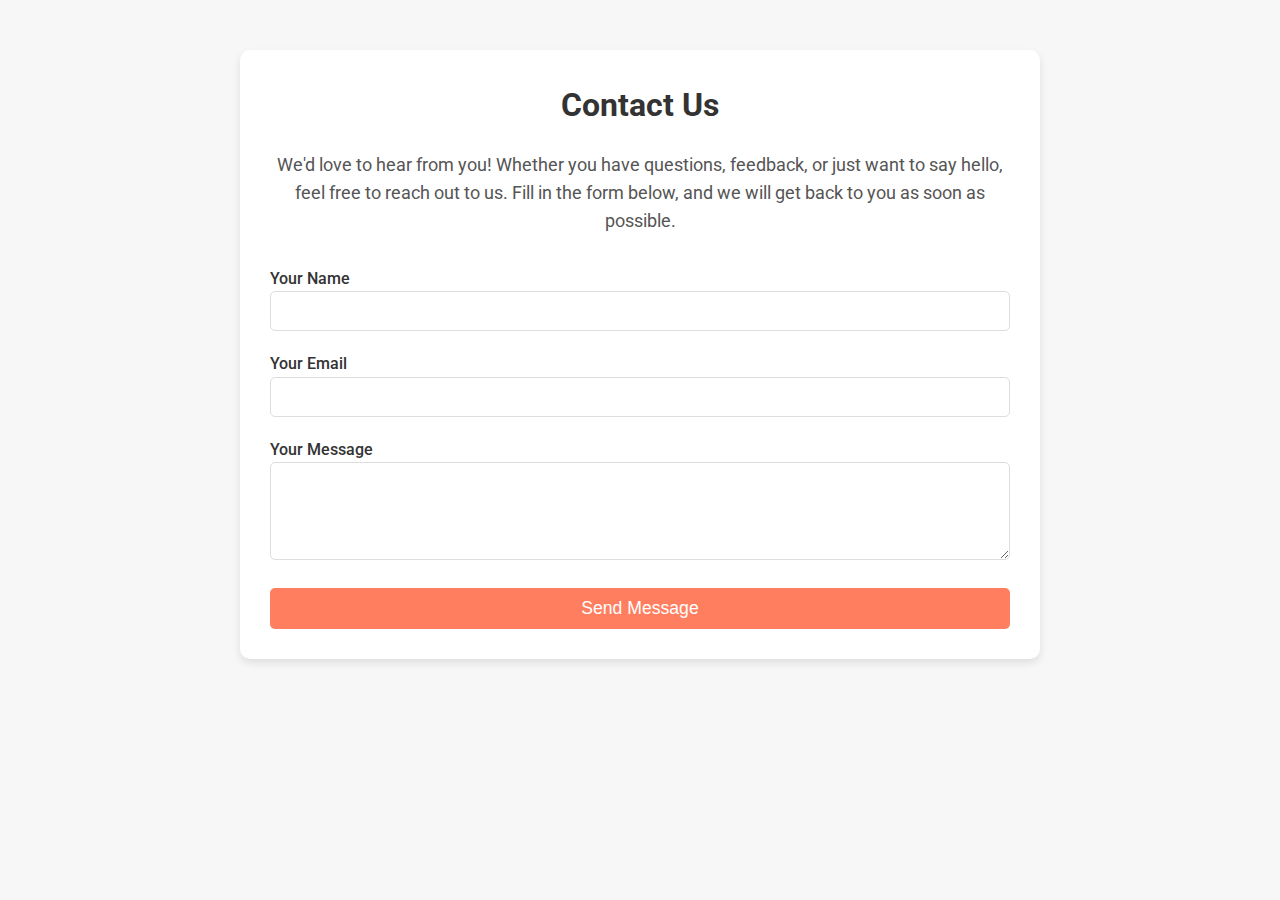
<file: DoTCode/contact.html>
<!DOCTYPE html>
<html lang="en">
<head>
  <meta charset="UTF-8">
  <meta name="viewport" content="width=device-width, initial-scale=1.0">
  <title>Contact Us</title>
  <link rel="stylesheet" href="contact.css">
  <link href="https://fonts.googleapis.com/css2?family=Roboto:wght@400;500;700&display=swap" rel="stylesheet">
</head>
<body>
  <!-- Contact Section -->
  <section id="contact">
    <div class="contact-container">
      <h2>Contact Us</h2>
      <p>We'd love to hear from you! Whether you have questions, feedback, or just want to say hello, feel free to reach out to us. Fill in the form below, and we will get back to you as soon as possible.</p>

      <form action="https://formspree.io/f/mrbekvyn" method="post" class="contact-form">
        <div class="form-group">
          <label for="name">Your Name</label>
          <input type="text" id="name" name="name" required>
        </div>
        <div class="form-group">
          <label for="email">Your Email</label>
          <input type="email" id="email" name="email" required>
        </div>
        <div class="form-group">
          <label for="message">Your Message</label>
          <textarea id="message" name="message" rows="4" required></textarea>
        </div>
        <button type="submit" class="submit-btn">Send Message</button>
      </form>
    </div>

    <div id="thank-you-message" style="display:none">
      <p>Thank you for contacting us! We will get back to you shortly.</p>
    </div>
  </section>

</body>
</html>
</file>
<file: DoTCode/styles.css>
/* General Styles */
body {
    font-family: 'Roboto', sans-serif;
    margin: 0;
    padding: 0;
    color: #2c3e50;
    line-height: 1.6;
    display: flex;
    flex-direction: column;
    min-height: 100vh;
  }
  
  .container {
    width: 90%;
    max-width: 1200px;
    margin: 0 auto;
  }

  .container1{
    display: flex;
    justify-content: space-between;
    padding: 0 2rem;
  }
  
  /* Navigation Bar */
  nav {
    background: #ffffff;
    box-shadow: 0 2px 4px rgba(0, 0, 0, 0.1);
  }
  
  nav .logo {
    font-size: 2rem;
    font-weight: 700;
    color: #2c3e50;
  }
  
  nav .nav-links {
    list-style: none;
    display: flex;
    gap: 1.5rem;
    margin-top: 40px;
    padding: 0;
    font-size: 20px;
  }
  
  nav .nav-links a {
    color: #2c3e50;
    text-decoration: none;
    font-weight: 500;
    transition: color 0.3s ease;
  }
  
  nav .nav-links a:hover {
    color: #3498db;
  }
  
  /* Hero Section */
  .hero {
    background: #f9f9f9;
    padding: 6rem 0;
    text-align: center;
    flex: 1;
  }
  
  .hero h1 {
    font-size: 2.5rem;
    font-weight: 700;
    color: #2c3e50;
    margin-bottom: 1rem;
  }
  
  .hero p {
    font-size: 1.1rem;
    color: #666;
    margin-bottom: 2rem;
  }
  
  .cta-button {
    background: #3498db;
    color: #fff;
    padding: 0.8rem 2rem;
    text-decoration: none;
    border-radius: 5px;
    font-weight: 500;
    transition: background 0.3s ease;
  }
  
  .cta-button:hover {
    background: #2980b9;
  }
  

  
  /* Modal Styles */
  .modal {
    display: none;
    position: fixed;
    top: 0;
    left: 0;
    width:100%;
    height: 100%;
    background: rgba(0, 0, 0, 0.5);
    justify-content: center;
    align-items: center;
    z-index: 1000;
  }
  
  .modal-content {
    background: #fff;
    padding: 3rem;
    border-radius: 10px;
    width: 90%;
    max-width: 450px;
    position: relative;
  }
  
  .close-btn {
    position: absolute;
    top: 1rem;
    right: 1rem;
    font-size: 1.5rem;
    cursor: pointer;
    color: #2c3e50;
  }
  
  .modal h2 {
    color: #2c3e50;
    margin-bottom: 1.5rem;
    text-align: center;
  }
  
  .modal input {
    width: 100%;
    padding: 0.8rem;
    margin-bottom: 1rem;
    border: 1px solid #ddd;
    border-radius: 5px;
    font-family: 'Roboto', sans-serif;
  }
  

  .modal button[type="submit"] {
    width: 100%;
    padding: 0.8rem;
    background: #3498db;
    border: none;
    border-radius: 5px;
    color: #fff;
    font-weight: 500;
    cursor: pointer;
    transition: background 0.3s ease;
  }
  
  .modal button[type="submit"]:hover {
    background: #2980b9;
  }


  /* Course Cards Section */
.courses {
    padding: 4rem 0;
    background: #f9f9f9;
  }
  
  .courses button {
    text-align: center;
    color: #2c3e50;
    margin-bottom: 2rem;
    font-size: 1rem;
    margin-left: 15px;
    margin-top: 15px;
    padding: 0.5rem;
    background-color: #bdceeb;
    border: none;
    border-radius: 5px;
    cursor: pointer;
  }
  
  .course-grid {
    display: grid;
    grid-template-columns: repeat(auto-fit, minmax(250px, 1fr));
    gap: 1.5rem;
  }
  
  .course-card {
    background: #fff;
    border-radius: 10px;
    box-shadow: 0 4px 8px rgba(0, 0, 0, 0.1);
    overflow: hidden;
    transition: transform 0.3s ease, box-shadow 0.3s ease;
  }
  
  .course-card:hover {
    transform: translateY(-5px);
    box-shadow: 0 6px 12px rgba(0, 0, 0, 0.15);
  }
  
  .course-card img {
    width: 100%;
    height: 150px;
    object-fit: cover;
  }
  
  .course-card h3 {
    padding: 1rem;
    color: #2c3e50;
    font-size: 1.25rem;
    margin: 0;
  }
  
  .course-card p {
    padding: 0 1rem 1rem;
    color: #666;
    font-size: 0.9rem;
  }

  .courses .container h2{
    text-align: center;
  }


  /* Course Content Section */
.course-content {
    padding: 4rem 0;
  }
  
  .course-content h1 {
    font-size: 2.5rem;
    color: #2c3e50;
    margin-bottom: 1rem;
  }
  
  .course-description {
    font-size: 1.1rem;
    color: #666;
    margin-bottom: 2rem;
  }
  
  .table-of-contents {
    background: #f9f9f9;
    padding: 1.5rem;
    border-radius: 10px;
    margin-bottom: 2rem;
  }
  
  .table-of-contents h2 {
    font-size: 1.5rem;
    color: #2c3e50;
    margin-bottom: 1rem;
  }
  
  .table-of-contents ul {
    list-style: none;
    padding: 0;
  }
  
  .table-of-contents li {
    margin-bottom: 0.5rem;
  }
  
  .table-of-contents a {
    color: #3498db;
    text-decoration: none;
    transition: color 0.3s ease;
  }
  
  .table-of-contents a:hover {
    color: #2980b9;
  }
  
  .course-sections section {
    margin-bottom: 2rem;
  }
  
  .course-sections h2 {
    font-size: 1.75rem;
    color: #2c3e50;
    margin-bottom: 1rem;
  }
  
  .course-sections p {
    font-size: 1rem;
    color: #666;
    line-height: 1.6;
  }
  
  .course-sections pre {
    background: #2c3e50;
    color: #fff;
    padding: 1rem;
    border-radius: 5px;
    overflow-x: auto;
  }
  
  .course-sections code {
    font-family: 'Courier New', Courier, monospace;
    font-size: 0.9rem;
  }

  /* Sign-Up/Login Modal */
#authModal .modal-content {
  max-width: 400px;
}


.alert {
  background-color: #f8d7da; /* Light red background */
  color: #721c24; /* Dark red text */
  padding: 15px;
  margin: 10px 0;
  border: 1px solid #f5c6cb; /* Light red border */
  border-radius: 5px;
  font-family: Arial, sans-serif;
}

.alert strong {
  font-weight: bold;
}

.alert code {
  background-color: #f1f1f1; /* Light background for code */
  padding: 2px 5px;
  border-radius: 3px;
}


/* Footer Styles */
#footer {
  background-color: #f4f4f4; /* Light greyish white background */
  color: #333;  /* Dark text color for contrast */
  padding: 10px 0;
  text-align: center;
  font-size: 0.9rem;
  border-top: 1px solid #ddd; /* Optional thin border at the top */
}

#footer p {
  margin: 5px 0;
}

#footer p:last-child {
  font-style: italic;
  color: #007bff;  /* Light blue for emphasis on GitHub */
}

/* Menu Icon */
.menu-icon {
  display: none;
  font-size: 30px;
  cursor: pointer;
  margin-top: 30px;
}


@media (max-width: 414px) {

  .menu-icon {
    display: flex;
}
  .nav-links li a {
      display: none;
  }

  
}


/* Fullscreen Overlay Menu */
.overlay {
  position: fixed;
  top: 0;
  left: 0;
  width: 100%;
  height: 100vh;
  background: rgba(0, 0, 0, 0.9);
  display: none;
  flex-direction: column;
  justify-content: center;
  align-items: center;
  gap: 20px;
}

.overlay a {
  color: white;
  font-size: 24px;
  text-decoration: none;
  transition: color 0.3s ease-in-out;
}

.overlay a:hover {
  color: #17a2b8; /* Teal for a modern feel */
}
.close-btn {
  position: absolute;
  top: 20px;
  right: 30px;
  font-size: 30px;
  cursor: pointer;
  color: white;
}

@media (max-width: 768px) {
  .course-sections {
    padding: 10px;
  }

  .course-sections h2 {
    font-size: 20px;
  }

  .course-sections p, .course-sections ul {
    font-size: 16px;
  }

  pre {
    overflow-x: auto;
    font-size: 14px;
  }
}



table {
  width: 100%;
  border-collapse: collapse;
  margin: 20px 0;
  font-size: 18px;
  text-align: left;
}

th, td {
  padding: 12px;
  border: 1px solid #ddd;
}

th {
  background-color: #333;
  color: white;
}

/* Responsive Design */
@media (max-width: 768px) {
  table, th, td {
    font-size: 16px;
  }

  table {
    display: block;
    overflow-x: auto;
    white-space: nowrap;
  }
}
</file>
<file: DoTCode/about.css>
#about {
    background-color: #f7f7f7;
    padding: 50px 0;
    font-family: 'Arial', sans-serif;
  }
  
  .about-container {
    width: 80%;
    margin: 0 auto;
    background-color: #fff;
    border-radius: 8px;
    padding: 30px;
    box-shadow: 0 4px 8px rgba(0, 0, 0, 0.1);
  }
  
  h2 {
    font-size: 2.5em;
    color: #333;
    text-align: center;
    margin-bottom: 20px;
  }
  
  h3 {
    font-size: 1.8em;
    color: #2d2d2d;
    margin-top: 30px;
    border-bottom: 2px solid #4caf50;
    padding-bottom: 10px;
  }
  
  p {
    font-size: 1.1em;
    color: #555;
    line-height: 1.6;
    margin-bottom: 20px;
  }
  
  ul {
    list-style-type: none;
    padding: 0;
  }
  
  ul li {
    font-size: 1.2em;
    color: #444;
    margin: 10px 0;
  }
  
  ul li strong {
    color: #4caf50;
  }
  
  ul li:before {
    content: '✔️';
    margin-right: 10px;
    color: #4caf50;
  }
  
  .about-container a {
    color: #4caf50;
    text-decoration: none;
  }
  
  .about-container a:hover {
    text-decoration: underline;
  }
  
  @media screen and (max-width: 768px) {
    .about-container {
      width: 90%;
      padding: 20px;
    }
  
    h2 {
      font-size: 2em;
    }
  
    h3 {
      font-size: 1.5em;
    }
  
    ul li {
      font-size: 1em;
    }
  }
</file>
<file: DoTCode/contact.css>
/* Global Styles */
* {
    margin: 0;
    padding: 0;
    box-sizing: border-box;
  }
  
  body {
    font-family: 'Roboto', sans-serif;
    background-color: #f7f7f7;
    color: #333;
    line-height: 1.6;
  }
  
  h2 {
    font-size: 2rem;
    color: #333;
    text-align: center;
    margin-bottom: 20px;
  }
  
  p {
    font-size: 1.1rem;
    color: #555;
    text-align: center;
    margin-bottom: 30px;
  }
  
  /* Contact Section Styles */
  #contact {
    padding: 50px 20px;
  }
  
  .contact-container {
    max-width: 800px;
    margin: 0 auto;
    background-color: #fff;
    padding: 30px;
    box-shadow: 0 4px 8px rgba(0, 0, 0, 0.1);
    border-radius: 10px;
  }
  
  .contact-form {
    display: flex;
    flex-direction: column;
  }
  
  .form-group {
    margin-bottom: 20px;
  }
  
  .form-group label {
    font-size: 1rem;
    font-weight: 500;
    margin-bottom: 8px;
  }
  
  .form-group input, .form-group textarea {
    width: 100%;
    padding: 10px;
    border: 1px solid #ddd;
    border-radius: 5px;
    font-size: 1rem;
  }
  
  .form-group textarea {
    resize: vertical;
  }
  
  .submit-btn {
    background-color: #ff7e5f;
    color: white;
    font-size: 1.1rem;
    padding: 10px 20px;
    border: none;
    border-radius: 5px;
    cursor: pointer;
    transition: background-color 0.3s ease;
  }
  
  .submit-btn:hover {
    background-color: #feb47b;
  }
  
  /* Responsive Styles */
  @media (max-width: 768px) {
    .contact-container {
      padding: 20px;
    }
  
    h2 {
      font-size: 1.5rem;
    }
  
    p {
      font-size: 1rem;
    }
  
    .form-group input, .form-group textarea {
      font-size: 0.95rem;
    }
  
    .submit-btn {
      font-size: 1rem;
    }
  }
</file>
